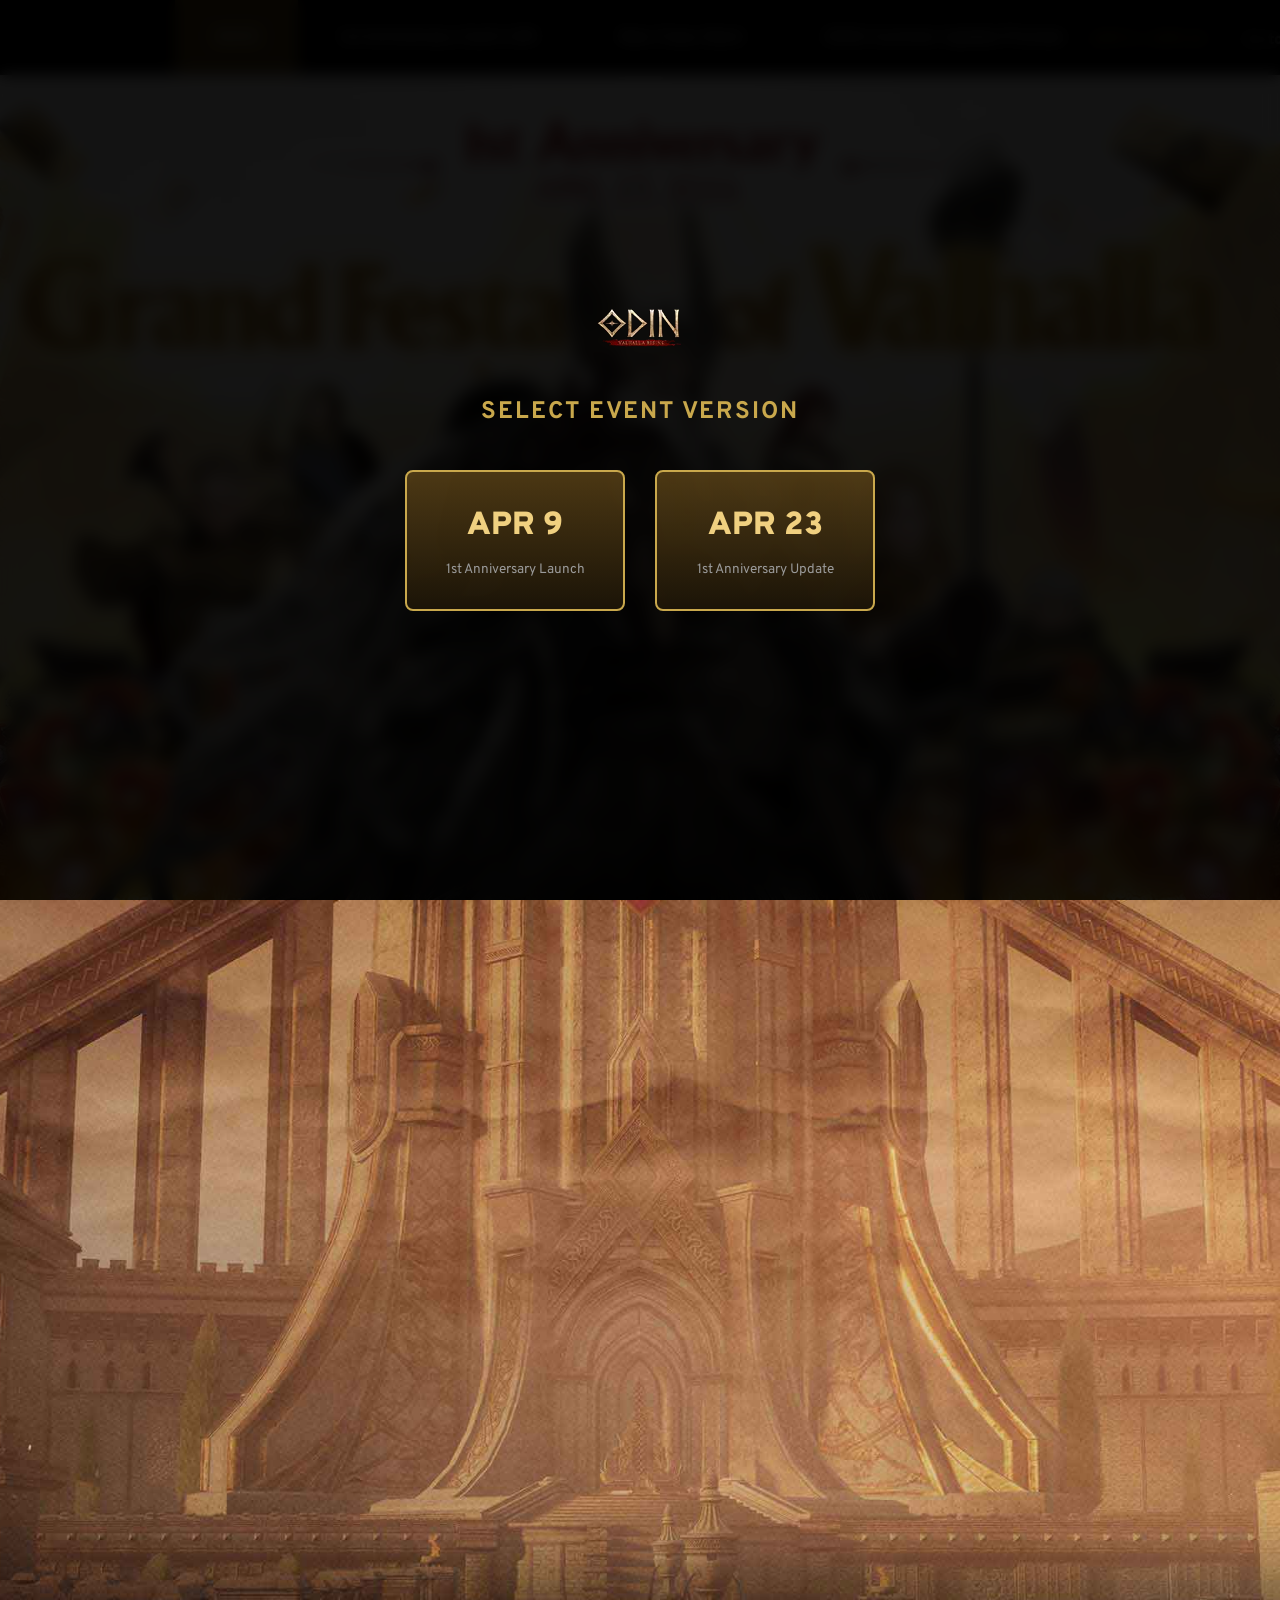
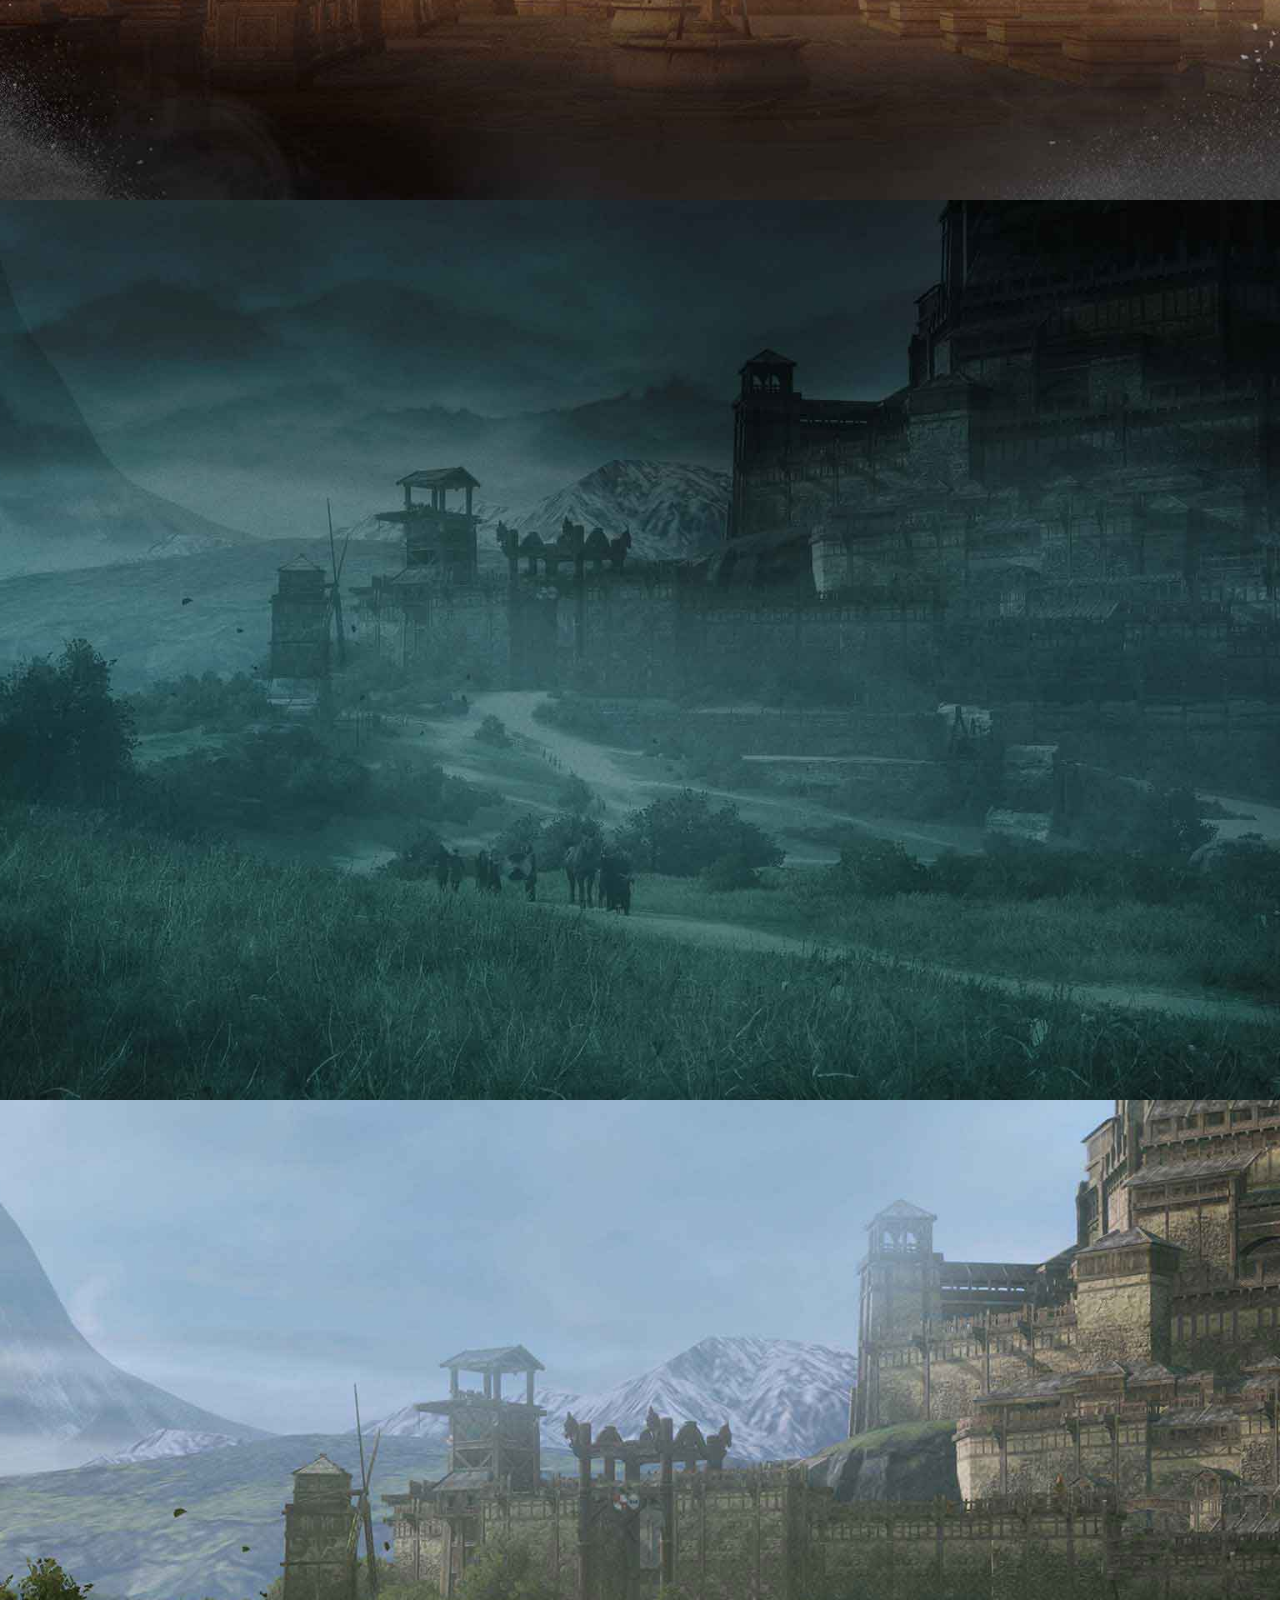
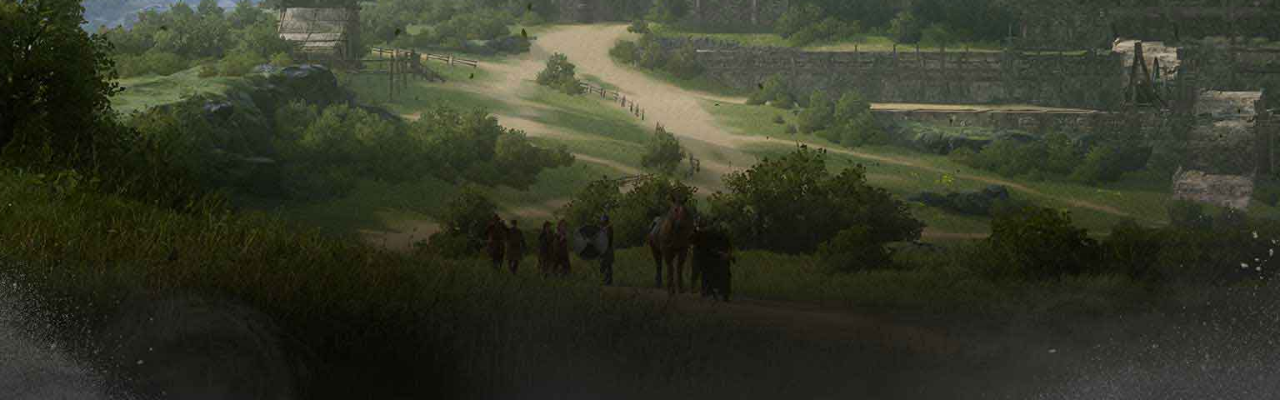
<file: index.html>
<!DOCTYPE html>
<html lang="en">

<head>
    <meta charset="UTF-8">
    <meta name="description" content="감히 신의 영역을 넘보다">
    <meta http-equiv="X-UA-Compatible" content="IE=edge">
    <meta name="viewport"
        content="width=device-width,initial-scale=1.0,minimum-scale=1.0,maximum-scale=1.0,user-scalable=no">
    <meta name="robots" content="index,follow">
    <meta name="author" content="Kakao Games Corp">
    <!-- openGraph -->
    <meta property="og:type" content="website">
    <meta property="og:title" content="오딘: 발할라 라이징 | Daum게임">
    <meta property="og:description" content="감히 신의 영역을 넘보다">
    <meta property="og:image" content="https://t1.kakaocdn.net/gamepub/ui-contents/service/odin/home/sns-share.jpg">
    <meta property="og:url" content="https://odin.game.daum.net">
    <!-- twitter -->
    <meta name="twitter:card" content="summary">
    <meta name="twitter:title" content="오딘: 발할라 라이징 | Daum게임">
    <meta name="twitter:description" content="감히 신의 영역을 넘보다">
    <meta name="twitter:image" content="https://t1.kakaocdn.net/gamepub/ui-contents/service/odin/home/sns-share.jpg">
    <meta name="twitter:domain" content="https://odin.game.daum.net">
    <title>Odin</title>
    <link href="odin-favicon.png" rel="shortcut icon" type="image/x-icon"> <!-- pc -->
    <link rel="apple-touch-icon" sizes="180x180" href="apple-touch-icon.png"> <!-- ios -->
    <link rel="icon" type="image/png" sizes="192x192" href="icon-192.png"> <!-- android -->

    <link rel="preconnect" href="https://fonts.googleapis.com">
    <link rel="preconnect" href="https://fonts.gstatic.com" crossorigin>
    <link href="https://fonts.googleapis.com/css2?family=Noto+Sans:ital,wght@0,100..900;1,100..900&family=Overpass:ital,wght@0,100..900;1,100..900&display=swap" rel="stylesheet">
    <link href="css/odin-global-1staniv.css" rel="stylesheet">
    <script type="text/javascript" src="js/odin-global-1staniv.js"></script>

</head>

<!-- body class="snap-mode" -->

<body class="snap-mode">
    <div class="wrap">
        <div class="skip-nav">
            <a href="#main-nav">Skip to navigation</a>
            <a href="#section1">Skip to main content</a>
        </div>

        <header id="header">

            <button class="nav-toggle" aria-expanded="false"><span class="visually-hidden">Navigation</span></button>

            <h1><a href="#section1" data-target="0"><span class="visually-hidden">ODIN - VALHALLA RISING</span></a></h1>

            <nav class="nav" id="main-nav">
                <a href="#section1" data-target="0">MAIN</a>
                <a href="#section2" data-target="1">1st Anniversary God's Gift</a>
                <a href="#section3" data-target="2">New Class: Bard</a>
                <a href="#section4" data-target="3">2026 Summer Update Preview</a>
            </nav>

            <div class="odin-social">

                <div class="odin-item odin_youtube" data-id="youtube">
                    <a href="https://www.youtube.com/@ODINVALHALLARISING" target="_blank"
                        aria-label="Open official YouTube in a new tab">
                        <span class="visually-hidden">Official YouTube</span>
                    </a>
                    <button type="button" class="close-btn" aria-label="Close YouTube banner">
                        <span class="visually-hidden">Close</span>
                    </button>
                </div>

                <div class="odin-item odin_discord" data-id="discord">
                    <a href="https://discord.gg/fpXYKUJKpW" target="_blank"
                        aria-label="Open official Discord in a new tab">
                        <span class="visually-hidden">Official Discord</span>
                    </a>
                    <button type="button" class="close-btn" aria-label="Close Discord banner">
                        <span class="visually-hidden">Close</span>
                    </button>
                </div>

            </div>

            <div class="etc-nav">
                <button type="button" id="version-switch-btn" class="version-switch">APR 9 / APR 23</button>
                <a href="https://odinvalhallarising.kakaogames.com">Go to Homepage</a>
                <label>Don't show again<input type="checkbox" id="dontShow"><span></span></label>
            </div>
        </header>


        <!-- section01 start -->
        <section id="section1" class="section" tabindex="-1">

            <div class="resize_box">

                <p class="event_date"><span class="visually-hidden">1st anniversary</span></p>
                <h2><span class="visually-hidden">Grand Fest of Valhalla</span></h2>

                <!-- main_vod_0409 -->
                <div class="vod_btn" data-version="0409">
                    <a href="https://www.youtube.com/watch?v=NLPM77eSou8" class="yt-popup"><span class="visually-hidden">1st Anniversary User Tribute</span></a>
                </div>
                <!-- //main_vod_0409 -->
                <!-- main_vod_0423 -->
                <div class="vod_btn_0423" data-version="0423">
                    <a href="https://www.youtube.com/watch?v=NLPM77eSou8" class="yt-popup"><span class="visually-hidden">1st Anniversary Cinematic</span></a>
                    <a href="https://www.youtube.com/watch?v=NLPM77eSou8" class="yt-popup"><span class="visually-hidden">1st Anniversary User Tribute</span></a>
                </div>
                <!-- //main_vod_0423 -->

                <span class="h2"></span>
                <span class="main_character"></span>
                <span class="main_coupon"></span>
                <span class="main_odin"></span>
                <span class="main_item"></span>
                <span class="main_item_m"></span>
            </div>
        </section>
        <!-- //section01 end -->

        <section id="section2" class="section">
            <div class="section_title_box">
                <h2><span class="visually-hidden">Exclusively for Valhalla Warriors<em>1st Anniversary God's Gift</em></span></h2>
            </div>

            <div class="gift_list">
                <h3><span class="visually-hidden">APRIL 23: CLAIM YOUR REWARDS</span></h3>
                <ul>
                    <li>
                        <span>
                            Special 1st Anniversary Event!<br>Get a Class Change Ticket and Class Change Tokens!
                        </span>
                    </li>
                    <!-- 0409 -->
                    <li data-version="0409">
                        <span>
                            Odin’s Coupons, 234 Divine Summoning Tickets,<br>4 Plomki’s Summoning Tickets,<br class="pc_br">+6 Epic Weapon/Armor, and more!
                        </span>
                    </li>
                    <!-- //0409 -->
                    <!-- 0423 -->
                    <li class="after_0423" data-version="0423">
                        <span>
                            5 Odin’s Coupons, 3 Odin’s Boonstones,<br class="pc_br">
                            234 Divine Summoning Tickets,<br class="mo_br"> Plomki’s<br class="pc_br">
                            Summoning Tickets, +6 Epic Weapon/Armor, and more!<br class="pc_br">
                        </span>
                    </li>
                    <!-- //0423 -->
                    <li>
                        <span>
                            Special gifts including 44 Illuminant Summoning Tickets <br>and 1 Plomki’s Avatar/Mount/Weapon Skin<br class="pc_br"> Summoning Selection Ticket!
                        </span>
                    </li>
                </ul>
                <p class="gift_info">
                    <span class="visually-hidden">Check out the special benefits for Odin's 1st Anniversary!</span>
                    ※ For more details, please check the event notice on the <br class="mo_br">website, which will be released on April 23, 2026.
                </p>
            </div>
        </section>

        <section id="section3" class="section">
            <div class="section_title_box">
                <h2><span class="visually-hidden"><em>The Melody of the Gods That Commands the Battlefield</em>New Class: Bard</span></h2>
                <p><span class="visually-hidden">The Bard is an advanced class derived from the Priest.</span></p>
            </div>

            <div class="bard_vod">
                <h3><span class="visually-hidden">BARD</span></h3>
                <a href="https://www.youtube.com/watch?v=NLPM77eSou8" class="yt-popup"><span class="visually-hidden">Details</span></a>
            </div>
        </section>

        <section id="section4" class="section">
            <div class="section_title_box">
                <h2><span class="visually-hidden"></span></h2>
                <p><span class="visually-hidden"><em>2026 Summer Update Preview</em>See What’s Coming This Summer</span></p>
            </div>

            <ul class="summer_list">
                <li>
                    <h3><span class="visually-hidden">GUILD</span></h3>
                    <span>Domain Defense, Guild Clash,<br>and other Guild content updates</span>
                </li>
                <li>
                    <h3><span class="visually-hidden">CHAPTER 6</span></h3>
                    <span>The Land of the Gods, Overrun by Madness<br>Chapter 6 'Asgard' Update</span>
                </li>
                <li>
                    <h3><span class="visually-hidden">SIEGE WAR</span></h3>
                    <span>The Great War to Claim the Throne of Myth<br>Siege War Update</span>
                </li>
            </ul>
        </section>

    </div>

    <!-- version selector -->
    <div id="version-selector" class="version-overlay">
        <div class="version-overlay-bg"></div>
        <div class="version-content">
            <div class="version-logo"></div>
            <h2 class="version-title">Select Event Version</h2>
            <div class="version-buttons">
                <button class="version-btn" data-select-version="0409">
                    <span class="version-btn-label">APR 9</span>
                    <span class="version-btn-sub">1st Anniversary Launch</span>
                </button>
                <button class="version-btn" data-select-version="0423">
                    <span class="version-btn-label">APR 23</span>
                    <span class="version-btn-sub">1st Anniversary Update</span>
                </button>
            </div>
        </div>
    </div>

    <!-- youtube pop -->
    <div id="yt-modal" aria-hidden="true">
        <div class="yt-dim"></div>
        <div class="yt-content">
            <button class="yt-close" aria-label="Close video"><span class="visually-hidden">close</span></button>
            <div class="yt-frame"></div>
        </div>
    </div>
</body>

</html>
</file>
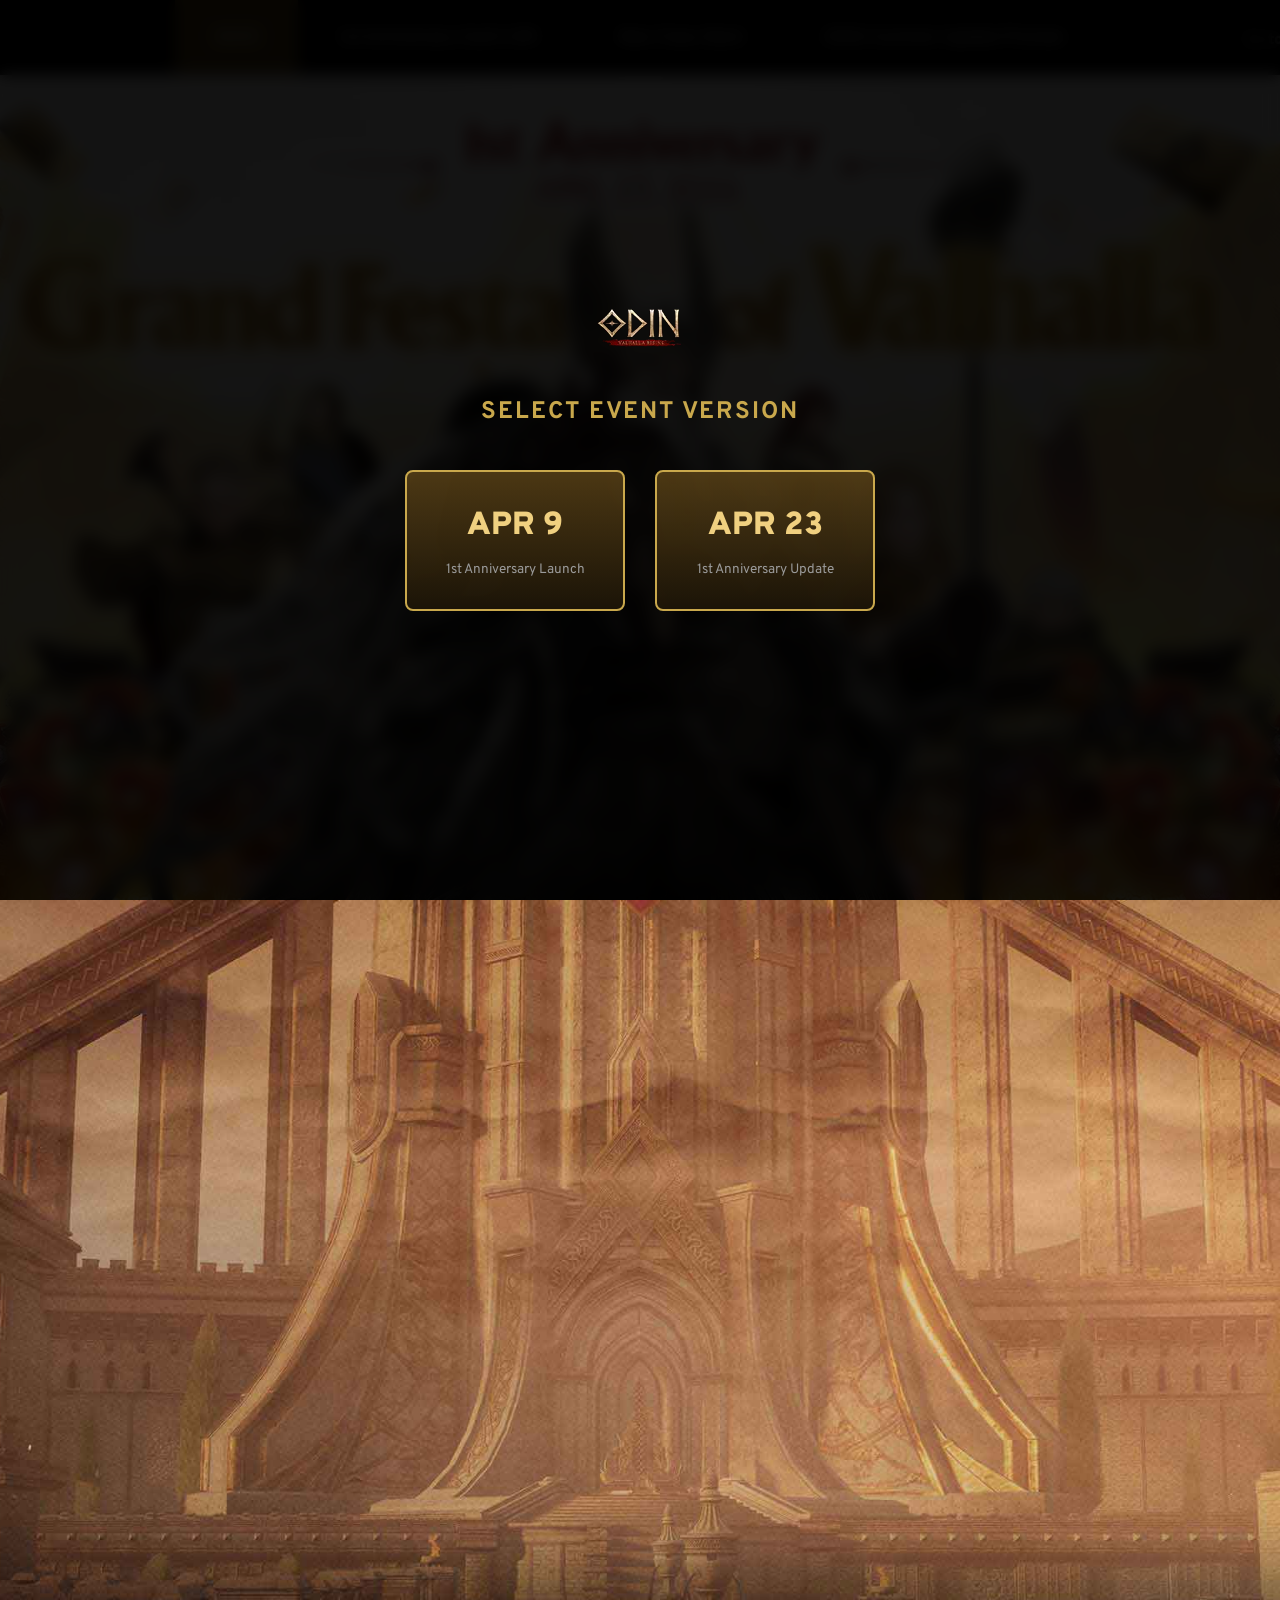
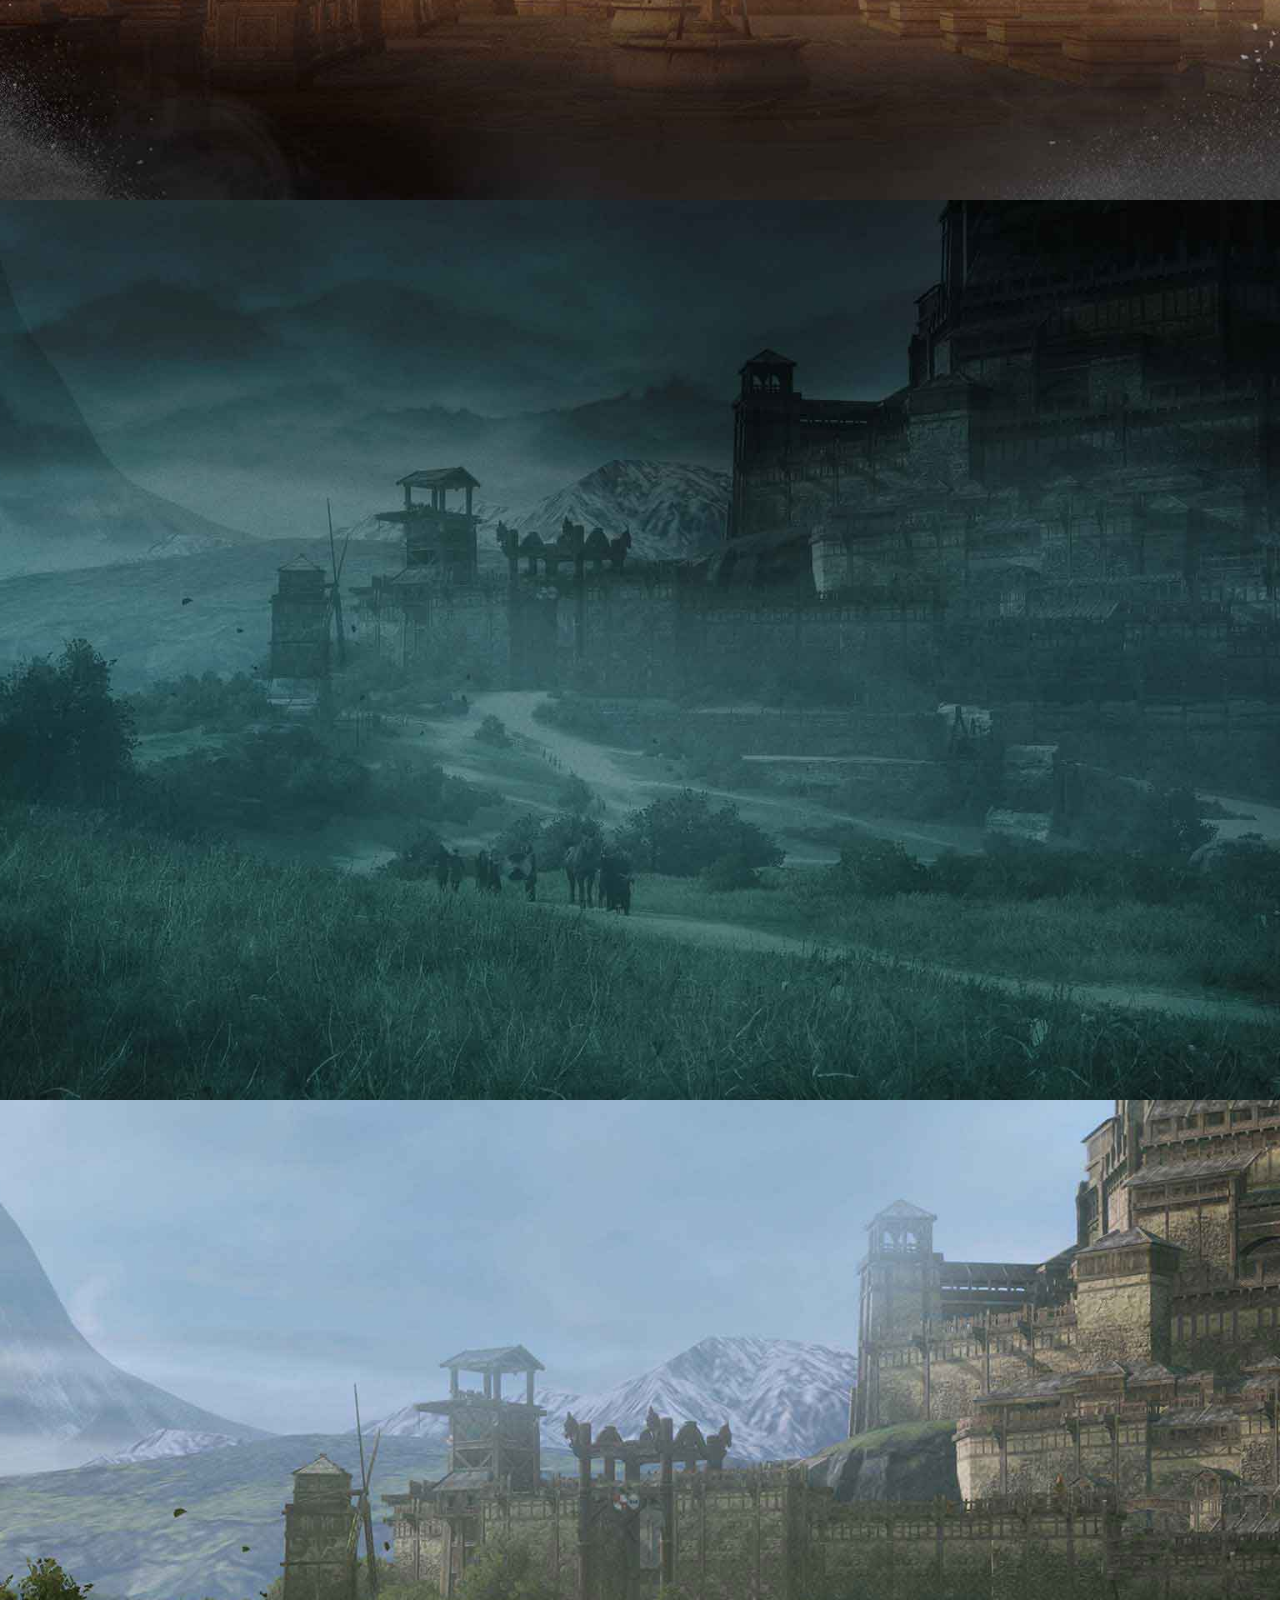
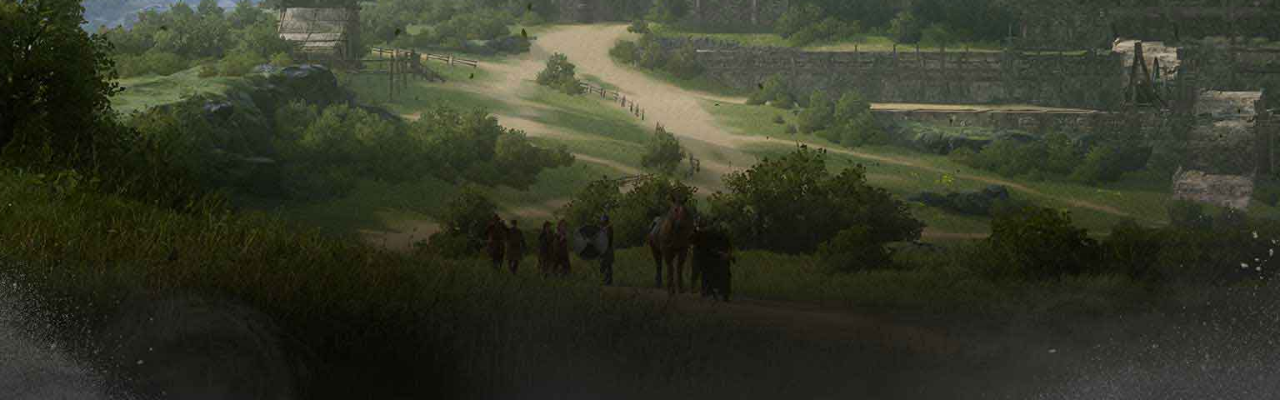
<file: html/index.html>
<!DOCTYPE html>
<html lang="en">

<head>
    <meta charset="UTF-8">
    <meta name="description" content="감히 신의 영역을 넘보다">
    <meta http-equiv="X-UA-Compatible" content="IE=edge">
    <meta name="viewport"
        content="width=device-width,initial-scale=1.0,minimum-scale=1.0,maximum-scale=1.0,user-scalable=no">
    <meta name="robots" content="index,follow">
    <meta name="author" content="Kakao Games Corp">
    <!-- openGraph -->
    <meta property="og:type" content="website">
    <meta property="og:title" content="오딘: 발할라 라이징 | Daum게임">
    <meta property="og:description" content="감히 신의 영역을 넘보다">
    <meta property="og:image" content="https://t1.kakaocdn.net/gamepub/ui-contents/service/odin/home/sns-share.jpg">
    <meta property="og:url" content="https://odin.game.daum.net">
    <!-- twitter -->
    <meta name="twitter:card" content="summary">
    <meta name="twitter:title" content="오딘: 발할라 라이징 | Daum게임">
    <meta name="twitter:description" content="감히 신의 영역을 넘보다">
    <meta name="twitter:image" content="https://t1.kakaocdn.net/gamepub/ui-contents/service/odin/home/sns-share.jpg">
    <meta name="twitter:domain" content="https://odin.game.daum.net">
    <title>Odin</title>
    <link href="odin-favicon.png" rel="shortcut icon" type="image/x-icon"> <!-- pc -->
    <link rel="apple-touch-icon" sizes="180x180" href="apple-touch-icon.png"> <!-- ios -->
    <link rel="icon" type="image/png" sizes="192x192" href="icon-192.png"> <!-- android -->

    <link rel="preconnect" href="https://fonts.googleapis.com">
    <link rel="preconnect" href="https://fonts.gstatic.com" crossorigin>
    <link href="https://fonts.googleapis.com/css2?family=Noto+Sans:ital,wght@0,100..900;1,100..900&family=Overpass:ital,wght@0,100..900;1,100..900&display=swap" rel="stylesheet">
    <link href="css/odin-global-1staniv.css" rel="stylesheet">
    <script type="text/javascript" src="js/odin-global-1staniv.js"></script>

</head>

<!-- body class="snap-mode" -->

<body class="snap-mode">
    <div class="wrap">
        <div class="skip-nav">
            <a href="#main-nav">Skip to navigation</a>
            <a href="#section1">Skip to main content</a>
        </div>

        <header id="header">

            <button class="nav-toggle" aria-expanded="false"><span class="visually-hidden">Navigation</span></button>

            <h1><a href="#section1" data-target="0"><span class="visually-hidden">ODIN - VALHALLA RISING</span></a></h1>

            <nav class="nav" id="main-nav">
                <a href="#section1" data-target="0">MAIN</a>
                <a href="#section2" data-target="1">1st Anniversary God's Gift</a>
                <a href="#section3" data-target="2">New Class: Bard</a>
                <a href="#section4" data-target="3">2026 Summer Update Preview</a>
            </nav>

            <div class="odin-social">

                <div class="odin-item odin_youtube" data-id="youtube">
                    <a href="https://www.youtube.com/@ODINVALHALLARISING" target="_blank"
                        aria-label="Open official YouTube in a new tab">
                        <span class="visually-hidden">Official YouTube</span>
                    </a>
                    <button type="button" class="close-btn" aria-label="Close YouTube banner">
                        <span class="visually-hidden">Close</span>
                    </button>
                </div>

                <div class="odin-item odin_discord" data-id="discord">
                    <a href="https://discord.gg/fpXYKUJKpW" target="_blank"
                        aria-label="Open official Discord in a new tab">
                        <span class="visually-hidden">Official Discord</span>
                    </a>
                    <button type="button" class="close-btn" aria-label="Close Discord banner">
                        <span class="visually-hidden">Close</span>
                    </button>
                </div>

            </div>

            <div class="etc-nav">
                <a href="https://odinvalhallarising.kakaogames.com">Go to Homepage</a>
                <label>Don't show again<input type="checkbox" id="dontShow"><span></span></label>
            </div>
        </header>


        <!-- section01 start -->
        <section id="section1" class="section" tabindex="-1">

            <div class="resize_box">

                <p class="event_date"><span class="visually-hidden">1st anniversary</span></p>
                <h2><span class="visually-hidden">Grand Fest of Valhalla</span></h2>

                <!-- main_vod_0409 -->
                <div class="vod_btn" data-version="0409">
                    <a href="https://www.youtube.com/watch?v=NLPM77eSou8" class="yt-popup"><span class="visually-hidden">1st Anniversary User Tribute</span></a>
                </div>
                <!-- //main_vod_0409 -->
                <!-- main_vod_0423 -->
                <div class="vod_btn_0423" data-version="0423">
                    <a href="https://www.youtube.com/watch?v=NLPM77eSou8" class="yt-popup"><span class="visually-hidden">1st Anniversary Cinematic</span></a>
                    <a href="https://www.youtube.com/watch?v=NLPM77eSou8" class="yt-popup"><span class="visually-hidden">1st Anniversary User Tribute</span></a>
                </div>
                <!-- //main_vod_0423 -->

                <span class="h2"></span>
                <span class="main_character"></span>
                <span class="main_coupon"></span>
                <span class="main_odin"></span>
                <span class="main_item"></span>
                <span class="main_item_m"></span>
            </div>
        </section>
        <!-- //section01 end -->

        <section id="section2" class="section">
            <div class="section_title_box">
                <h2><span class="visually-hidden">Exclusively for Valhalla Warriors<em>1st Anniversary God's Gift</em></span></h2>
            </div>

            <div class="gift_list">
                <h3><span class="visually-hidden">APRIL 23: CLAIM YOUR REWARDS</span></h3>
                <ul>
                    <li>
                        <span>
                            Special 1st Anniversary Event!<br>Get a Class Change Ticket and Class Change Tokens!
                        </span>
                    </li>
                    <!-- 0409 -->
                    <li data-version="0409">
                        <span>
                            Odin’s Coupons, 234 Divine Summoning Tickets,<br>4 Plomki’s Summoning Tickets,<br class="pc_br">+6 Epic Weapon/Armor, and more!
                        </span>
                    </li>
                    <!-- //0409 -->
                    <!-- 0423 -->
                    <li class="after_0423" data-version="0423">
                        <span>
                            5 Odin’s Coupons, 3 Odin’s Boonstones,<br class="pc_br">
                            234 Divine Summoning Tickets,<br class="mo_br"> Plomki’s<br class="pc_br">
                            Summoning Tickets, +6 Epic Weapon/Armor, and more!<br class="pc_br">
                        </span>
                    </li>
                    <!-- //0423 -->
                    <li>
                        <span>
                            Special gifts including 44 Illuminant Summoning Tickets <br>and 1 Plomki’s Avatar/Mount/Weapon Skin<br class="pc_br"> Summoning Selection Ticket!
                        </span>
                    </li>
                </ul>
                <p class="gift_info">
                    <span class="visually-hidden">Check out the special benefits for Odin's 1st Anniversary!</span>
                    ※ For more details, please check the event notice on the <br class="mo_br">website, which will be released on April 23, 2026.
                </p>
            </div>
        </section>

        <section id="section3" class="section">
            <div class="section_title_box">
                <h2><span class="visually-hidden"><em>The Melody of the Gods That Commands the Battlefield</em>New Class: Bard</span></h2>
                <p><span class="visually-hidden">The Bard is an advanced class derived from the Priest.</span></p>
            </div>

            <div class="bard_vod">
                <h3><span class="visually-hidden">BARD</span></h3>
                <a href="https://www.youtube.com/watch?v=NLPM77eSou8" class="yt-popup"><span class="visually-hidden">Details</span></a>
            </div>
        </section>

        <section id="section4" class="section">
            <div class="section_title_box">
                <h2><span class="visually-hidden"></span></h2>
                <p><span class="visually-hidden"><em>2026 Summer Update Preview</em>See What’s Coming This Summer</span></p>
            </div>

            <ul class="summer_list">
                <li>
                    <h3><span class="visually-hidden">GUILD</span></h3>
                    <span>Domain Defense, Guild Clash,<br>and other Guild content updates</span>
                </li>
                <li>
                    <h3><span class="visually-hidden">CHAPTER 6</span></h3>
                    <span>The Land of the Gods, Overrun by Madness<br>Chapter 6 'Asgard' Update</span>
                </li>
                <li>
                    <h3><span class="visually-hidden">SIEGE WAR</span></h3>
                    <span>The Great War to Claim the Throne of Myth<br>Siege War Update</span>
                </li>
            </ul>
        </section>

    </div>

    <!-- version selector -->
    <div id="version-selector" class="version-overlay">
        <div class="version-overlay-bg"></div>
        <div class="version-content">
            <div class="version-logo"></div>
            <h2 class="version-title">Select Event Version</h2>
            <div class="version-buttons">
                <button class="version-btn" data-select-version="0409">
                    <span class="version-btn-label">APR 9</span>
                    <span class="version-btn-sub">1st Anniversary Launch</span>
                </button>
                <button class="version-btn" data-select-version="0423">
                    <span class="version-btn-label">APR 23</span>
                    <span class="version-btn-sub">1st Anniversary Update</span>
                </button>
            </div>
        </div>
    </div>

    <!-- youtube pop -->
    <div id="yt-modal" aria-hidden="true">
        <div class="yt-dim"></div>
        <div class="yt-content">
            <button class="yt-close" aria-label="Close video"><span class="visually-hidden">close</span></button>
            <div class="yt-frame"></div>
        </div>
    </div>
</body>

</html>
</file>
<file: css/odin-global-1staniv.css>
*,*::before,*::after { box-sizing: border-box; margin: 0; padding: 0; } 

html { font-size: 16px; scroll-behavior: smooth; -webkit-text-size-adjust: 100% } 
body { min-height: 100%; line-height: 1.5; -webkit-font-smoothing: antialiased; text-rendering: optimizeLegibility; font-family: -apple-system, BlinkMacSystemFont, "Segoe UI", Roboto, "Noto Sans KR", system-ui, sans-serif } 

img,picture,video,canvas,svg { display: block; max-width: 100%; height: auto } 
input,button,textarea,select { font: inherit } 
button { background: none; border: 0; cursor: pointer } 
a { text-decoration: none; color: inherit } 
ul,ol { list-style: none } 
table { border-collapse: collapse; border-spacing: 0 } 
textarea { resize: vertical } 
input,textarea { font-size: 16px } 
p,h1,h2,h3,h4,h5,h6 { overflow-wrap: break-word; font-weight: inherit }
* { min-width: 0 } 
:focus-visible { outline: 2px solid currentColor; outline-offset: 2px } 
::selection { background: #000; color: #fff } 

/*base*/
html,
body { margin: 0; padding: 0; scroll-behavior: smooth; background-color: #000; } 
body { font-family: "Overpass", "Noto Sans", sans-serif; font-optical-sizing: auto; font-style: normal; font-variation-settings: "wdth" 100; } 
.visually-hidden { position: absolute; width: 1px; height: 1px; padding: 0; margin: -1px; overflow: hidden; clip: rect(0, 0, 0, 0); white-space: nowrap; border: 0; } 

/* snap mode */
body.snap-mode { scroll-snap-type: y mandatory; } 
body.snap-mode .section { scroll-snap-align: start; } 
.section { position: relative; min-height: 100vh; min-height: 100dvh; display: flex; align-items: center; justify-content: center; overflow: hidden; } 
.skip-nav { position: fixed; top: 0; left: 0; z-index: 9999; } 

/* 기본: 화면 밖으로 숨김 */
.skip-nav a { position: absolute; top: -9999px; left: 0; background: #000; color: #fff; padding: 12px 20px; text-decoration: none; font-size: 14px; white-space: nowrap; } 

/* TAB 포커스 시에만 보이기 */
.skip-nav a:focus,
.skip-nav a:active { top: 10px; left: 10px; } 

/* 👇 TAB으로 포커스될 때만 보이게 */
.skip-nav a:focus { top: 0; } 

/*youtube pop*/
#yt-modal { position: fixed; inset: 0; display: none; z-index: 9999; } 
#yt-modal.active { display: block; } 
.yt-dim { position: absolute; inset: 0; background: rgba(0, 0, 0, 0.8); backdrop-filter: blur(5px); } 
.yt-content { position: absolute; top: 50%; left: 50%; width: 90%; max-width: 1000px; aspect-ratio: 16/9; transform: translate(-50%, -50%); background: url(../img/vod_bg.webp); background-size: 100% 100%; padding: 5px; } 
.yt-frame { width: 100%; height: 100%; } 
.yt-frame iframe { width: 100%; height: 100%; border: none; } 
.yt-close { position: absolute; top: -80px; right: -5px; background: #fff; border: none; cursor: pointer; width: 75px; height: 75px; background: url(../img/sprite01.webp) no-repeat -110px 0; } 

/*header*/
header { position: fixed; left: 0; top: 0; z-index: 100; width: 100%; height: 75px; background: rgba(0, 0, 0, 1); text-align: center; } 
header h1 { position: absolute; top: 0; left: calc(50% - 930px); display: block; width: 110px; height: 75px; background: url(../img/sprite01.webp) no-repeat; } 
header h1 a { display: inline-block; width: 100%; height: 100%; } 
header .odin-social { position: absolute; top: 100px; left: calc(50% + 700px); width: 250px; } 
header .odin-social>div { display: inline-block; width: 250px; height: 190px; background: url(../img/sprite01.webp); opacity: 1; transition: opacity 0.3s ease; } 
header .odin-social a { width: 155px; height: 155px; transform: rotate(45deg) translate(25px, 25px); display: inline-block; } 
header .odin-social .odin_youtube { background-position: 0 -75px; } 
header .odin-social .odin_discord { background-position: -250px -75px; } 
header .odin-social .odin_youtube.hide { opacity: 0; pointer-events: none; } 
header .odin-social .odin_discord.hide { opacity: 0; pointer-events: none; } 
header .odin-social>div button.close-btn { position: absolute; width: 40px; height: 40px; transform: translateX(-50px); } 
.nav { line-height: 75px; } 
.nav a { position: relative; display: inline-block; margin: 0 -2px; padding: 0 40px 0; height: 100%; cursor: pointer; color: #fff; font-size: 1.1rem; text-align: center; } 
.nav a::before { position: absolute; z-index: -1; content: ""; display: inline-block; width: 100%; height: 0; bottom: 0; left: 0; background: rgba(94, 69, 24, 0); z-index: -1; transition: .5s; } 
.nav a.active::before { height: 100%; background: rgba(94, 69, 24, 1); } 
button.nav-toggle { display: none; } 

.etc-nav { position: absolute; right: calc(50% - 930px); top: 28px } 
.etc-nav a,
.etc-nav label { color: #7e7e7e; font-weight: 900; cursor: pointer; padding: 0 18px 0 13px; display: inline-block; height: 12px; line-height: 12px; } 
.etc-nav a:hover,
.etc-nav label:hover { color: #fff; } 
.etc-nav label input { opacity: 0; position: absolute; } 
.etc-nav label span { display: inline-block; margin-left: 4px; width: 14px; height: 14px; border: 1px solid #7e7e7e; background: #000; /* 기본 검정 배경 */
 position: relative; cursor: pointer; } 
/* 체크 표시 */
.etc-nav label input:checked+span::after { content: ""; position: absolute; left: 4px; top: 0px; width: 6px; height: 10px; border: solid #fff; border-width: 0 2px 2px 0; transform: rotate(45deg); } 
.etc-nav a { border-right: #7e7e7e 2px solid; } 

.section.active { position: relative; } 
.section_title_box { position: absolute; z-index: 11; top: 120px; left: calc(50% - 540px); width: 1080px; height: 200px; background: url(../img/sprite02.webp); /*isolation: isolate; */
 opacity: 0; transform: translateY(50px); transition: .5s ease-out; transition-delay: .5s; } 
.section_title_box::before { position: absolute; content: ""; top: 0; left: 0; display: inline-block; width: 100%; height: 100px; background: url(../img/sprite02.webp); mix-blend-mode: plus-lighter; opacity: 0; transform: translateX(-100px) scale(1.5, 1); transition: transform 1s cubic-bezier(0.2, 0.8, 0.2, 1),
 opacity 0.6s ease-out;; transition-delay: 1s; } 
.section_title_box::after { position: absolute; content: ""; bottom: 0; left: 0; display: inline-block; width: 100%; height: 100px; background: url(../img/sprite02.webp); mix-blend-mode: plus-lighter; opacity: 0; transform: translateX(100px) scale(1.5, 1); transition: transform 1s cubic-bezier(0.2, 0.8, 0.2, 1), opacity 0.6s ease-out;; transition-delay: 1s; } 
.active .section_title_box { opacity: 1; transform: translateY(0) scale(1); } 
.active .section_title_box::before,
.active .section_title_box::after { opacity: 1; transform: translateX(0) scale(1); } 

/*section01*/
.resize_box { width: 1880px; height: 1080px; transform-origin: center; position: absolute; left: 50%; } 
#section1 { position: relative; /*height: 1080px; */ } 
#section1::before { content: ""; position: absolute; display: block; width: 100%; height: 100%; top: 0; left: 0; background: #f4f4f4 url(../img/bg_01.jpg) no-repeat center bottom; background-size: auto 100%; opacity: 0; transform: scale(1.3); transition: .5s; } 
#section1 h2 { position: absolute; width: 970px; height: 200px; background: url(../img/main_title.webp); position: absolute; top: 250px; left: calc(50% - 775px); opacity: 0; transform: translateY(50px); transition: .7s; transition-delay: 1.2s; } 
#section1 span.h2 { position: absolute; width: 530px; height: 200px; background: url(../img/main_title.webp); background-position: right top; position: absolute; top: 250px; left: calc(50% + 195px); z-index: 11; opacity: 0; transform: translateY(50px); transition: .7s; transition-delay: 1.2s; } 

.event_date { display: block; width: 900px; height: 160px; position: absolute; top: 120px; left: calc(50% - 450px); background: url(../img/1st_aniv_0423.webp) no-repeat; z-index: 11; opacity: 0; transform: translateY(50px); transition: .7s; transition-delay: .9s; } 
.main_odin { display: block; width: 1124px; height: 1050px; background: url(../img/odin_main.webp); position: absolute; left: calc(50% - 660px); bottom: 0; z-index: 10; opacity: 0; filter: brightness(0) invert(1); transition: .7s; } 
.main_character { display: block; width: 1320px; height: 800px; background: url(../img/main_char.webp); position: absolute; left: calc(50% - 680px); bottom: -70px; z-index: 7; opacity: 0; transform: translateY(50px); transition: .7s; } 
.main_coupon { display: block; width: 2400px; height: 1000px; background: url(../img/main_coupon.webp); position: absolute; left: calc(50% - 1260px); bottom: 70px; z-index: 9; opacity: 0; transform: translateY(-50px); transition: .7s; } 
.main_item { display: block; width: 2000px; height: 350px; background: url(../img/items.webp); opacity: 0; transform: translateY(50px); transition: .7s; filter: brightness(0) invert(1); transition-delay: .4s; position: absolute; left: calc(50% - 1000px); bottom: 0; z-index: 8; } 
.vod_btn { position: absolute; bottom: 130px; left: calc(50% - 256px); width: 512px; height: 285px; opacity: 0; transform: translateY(50px); transition: .7s; transition-delay: 1.4s; background: url(../img/sprite01.webp) no-repeat center -265px; z-index: 12; } 
.vod_btn a { position: absolute; top: 5px; left: calc(50% - 90px); display: block; width: 180px; height: 180px; } 
.vod_btn_0423 { position: absolute; bottom: 130px; width: 1000px; left: calc(50% - 500px); text-align: center; z-index: 12; opacity: 0; transform: translateY(50px); transition: .7s; transition-delay: 1.4s; } 
.vod_btn_0423 a { display: inline-block; width: 460px; height: 100px; background: url(../img/sprite01.webp); margin: 0 -60px 0 15px; } 
.vod_btn_0423 a:nth-child(1) { background-position: 0 -550px; } 
.vod_btn_0423 a:nth-child(2) { background-position: 0 -650px; } 
.main_active#section1::before { opacity: 1; transform: none; } 
.main_active .main_odin { transition-delay: 0; opacity: 1; filter: none } 
.main_active .main_character { transition-delay: 0.4s; transform: translateY(0); opacity: 1; } 
.main_active .main_coupon { transition-delay: 0.2s; transform: translateY(0); opacity: 1; } 
.main_active .main_item { transition-delay: 0.2s; transform: translateY(0); opacity: 1; filter: none; } 
.main_active#section1 h2,
.main_active#section1 span.h2,
.main_active#section1 .event_date,
.main_active .vod_btn,
.main_active .vod_btn_0423 { opacity: 1; transform: translateY(0); } 

/*section02*/
#section2 { background: url(../img/bg_02.jpg) no-repeat center bottom; background-size: cover; } 
#section2 .section_title_box { background-position: 0 0; } 
#section2 .section_title_box::before { background-position: 0 -600px; } 
#section2 .section_title_box::after { background-position: 0 -700px; } 
.gift_list { position: absolute; top: 260px; left: calc(50% - 687px); width: 1380px; height: 650px; } 
.gift_list h3 { display: block; width: 100%; height: 75px; background: url(../img/sprite03.webp) no-repeat center top; } 
.gift_list ul { display: block; width: 100%; } 
.gift_list ul li { position: relative; display: inline-block; width: 458px; height: 390px; background: url(../img/sprite03.webp); margin: 0 -3px;; } 
.gift_list ul li:nth-child(1) { background-position: 0 -75px; } 
.gift_list ul li:nth-child(2) { background-position: -457px -75px; } 
.gift_list ul li.after_0423 { background-position: 12px 0 !important; background: url(../img/sprite03_0423.webp) no-repeat; } 
.gift_list ul li:nth-child(3) { background-position: -914px -75px; } 
.gift_list ul li span { position: absolute; left: 0; bottom: 19px; display: flex; align-items: center; text-align: center; width: 100%; height: 60px; color: #fff; font-size: 1rem; line-height: 16px; justify-content: center; } 
.gift_list .gift_info { color: #9a9a9a; display: inline-block; width: 100%; height: 180px; background: url(../img/sprite03.webp) no-repeat center -470px; text-align: center; padding-top: 155px; } 
.gift_list h3,
.gift_list ul li,
.gift_list .gift_info { opacity: 0; transform: translateY(50px); transition: .7s; } 

.active .gift_list h3 { transition-delay: 1s; opacity: 1; transform: translateY(0); } 
.active .gift_list ul li:nth-child(1) { transition-delay: 1.4s; opacity: 1; transform: translateY(0); } 
.active .gift_list ul li:nth-child(2) { transition-delay: 1.6s; opacity: 1; transform: translateY(0); } 
.active .gift_list ul li:nth-child(3) { transition-delay: 1.8s; opacity: 1; transform: translateY(0); } 
.active .gift_list .gift_info { transition-delay: 2s; opacity: 1; transform: translateY(0); } 

/*section03*/
#section3 { background: url(../img/bg_03.jpg) no-repeat center bottom; background-size: cover; } 
#section3 .section_title_box { background-position: 0 -200px; } 
#section3 .section_title_box::before { background-position: 0 -800px; } 
#section3 .section_title_box::after { background-position: 0 -900px; } 

.bard_vod { position: absolute; top: 350px; left: calc(50% - 595px); display: block; width: 644px; height: 540px; background: url(../img/bard_btn.webp) no-repeat; text-align: center; z-index: 2; } 
.bard_vod a { position: relative; display: inline-block; width: 310px; height: 60px; margin-top: 410px; z-index: 4; } 
.bard_vod::after { position: absolute; content: ""; top: -130px; left: 500px; display: block; width: 1048px; height: 957px; background: url(../img/bard.webp) no-repeat; z-index: 3; -webkit-mask-image: linear-gradient(to bottom,
 black calc(100% - 150px),
 transparent 100%); mask-image: linear-gradient(to bottom,
 black calc(100% - 150px),
 transparent 100%); } 

#section3::before { position: absolute; content: ""; top: 0px; left: calc(50% - 1235px); display: block; width: 2428px; height: 1079px; background: url(../img/music.webp) no-repeat; z-index: 1; } 

.bard_vod,
.bard_vod::after { opacity: 0; transform: translateY(50px); transition: .7s; } 
#section3::before { opacity: 0; transform: translate(100px, 100px); transition: .7s; } 
.active .bard_vod { transition-delay: 1s; opacity: 1; transform: translateY(0); } 
.active .bard_vod::after { transition-delay: 1.4s; opacity: 1; transform: translateY(0); } 
.active#section3::before { transition-delay: 1.8s; opacity: 1; transform: translate(0); } 

/*section04*/
#section4 { background: url(../img/bg_04.jpg) no-repeat center bottom; background-size: cover; } 
#section4 .section_title_box { background-position: 0 -400px; } 
#section4 .section_title_box::before { background-position: 0 -1000px; mix-blend-mode: screen } 
#section4 .section_title_box::after { background-position: 0 -1100px; mix-blend-mode: screen } 
.summer_list { position: absolute; top: 250px; left: calc(50% - 678px); display: flex; width: 1356px; height: 367px; padding: 0; margin: 150px 0 0 0; } 
.summer_list li { position: relative; flex: 1 1 0; background: url(../img/summer_list.webp); height: 100%; transform: translateY(50px); opacity: 0; transition: .7s; margin: 0 -3px; } 
.summer_list li:nth-child(1) { background-position: 0 0; transition-delay: 1s; } 
.summer_list li:nth-child(2) { background-position: -452px 0; transition-delay: 1.2s; } 
.summer_list li:nth-child(3) { background-position: -904px 0; transition-delay: 1.4s; } 
.summer_list li span { position: absolute; bottom: 3px; height: 77px; display: flex; align-items: center; text-align: center; width: 100%; justify-content: center; font-size: 1.2rem; color: #fff; line-height: 23px; font-weight: 400; } 
.active .summer_list li { opacity: 1; transform: translateY(0); } 
.mo_br{display: none;}
/*mo*/
@media (max-width: 1181px) { 
.wrap{height: 100svh;overflow-y: auto;}
.mo_br{display: block;}

.section_title_box { top: 60px; left: calc(50% - 182px); width: 365px; height: 100px;  } 
.active .section_title_box { opacity: 1; transform: translateY(0) scale(1); } 
.active .section_title_box::before,
.active .section_title_box::after { opacity: 1; transform: translateX(0) scale(1); } 

.section_title_box,.section_title_box::before,.section_title_box::after{background: url(../img/sprite_m_02.webp); background-size: 365px auto;}


/*youtube pop*/
.yt-content { position: absolute; top: 50%; left: 50%; width: 90%; max-width: 1000px; aspect-ratio: 16/9; transform: translate(-50%, -50%); background: url(../img/vod_bg.webp); background-size: 100% 100%; padding: 3px; } 
.yt-close { top:-40px; width: 35px; height: 35px; background: url(../img/sprite_m_01.webp) no-repeat; background-position: -1px -120px; } 

/* 메뉴 열렸을 때 스크롤 방지 */
body.menu-open { overflow: hidden; }
header h1,.nav a::before, button.nav-toggle, header .odin-social>div,nav a:first-child::after,#section1 h2,.event_date,.vod_btn,.vod_btn_0423 a ,.yt-close{background-size: 512px auto !important;}
/*header*/
header {width: 100%; height: 50px; background: none } 
header::before{position: absolute; content:"" ; display: block; width: 100%; height: 50px; top:0; left: 0; background-color: rgba(0,0,0,.8);}
header h1 {left: calc(50% - 45px); display: block; width: 90px; height: 50px; background: url(../img/sprite_m_01.webp) no-repeat; } 
#header.on nav a:first-child::after{ position: absolute; top:-120px; left: calc(50% - 75px); content: ""; display: inline-block; width: 150px; height: 70px;background: url(../img/sprite_m_01.webp) no-repeat; background-position: 0 -50px; z-index: 10; }
header .odin-social { top: 0; left:initial; right: 0; width: 90px; } 
header .odin-social > div { width: 40px; height: 50px; background: url(../img/sprite_m_01.webp); margin: 0 -3px;} 
header .odin-social a { width: 40px; height: 40px; transform: none; } 
header .odin-social .odin_youtube { background-position: -210px 0; } 
header .odin-social .odin_discord { background-position: -250px 0; } 
header .odin-social>div button.close-btn {  display: none;} 
#header.on .odin-social{  z-index: 10; right: initial; left: calc(50% - 70px); top:calc(50vh + 180px); }
#header.on .nav{left: 0; padding-right: 50px; }
.nav { position: relative; line-height: initial; width: 100%;  left: -100%;height: 100vh; height: 100dvh; background: rgba(0,0,0,.7); display: flex;flex-direction: column;justify-content: center; /* 세로 */align-items: center;     /* 가로 */ transition: .3s; z-index: 10;} 
.nav::before{position: absolute; top:0; left: 0; transition: left .5s; content:""; display: block; width: calc(100% - 50px); height: 100%; background: rgba(23,23,23,1); }
.nav a { position: relative; display: inline-block; margin: 0; padding: 0; height: 65px; width: 100%; font-weight: 700; font-size: 1.15rem; line-height: 65px; color: #9a9a9a;} 
.nav a.active{color: #fff;}
.nav a::before { position: absolute; z-index: -1; content: ""; display: inline-block; width: 145px; height: 0px; bottom: 5px; left: calc(50% - 72px); z-index: 1; } 
.nav a.active::before { width: 145px; height: 10px;left: calc(50% - 72px);  background: url(../img/sprite_m_01.webp) no-repeat; background-position: -290px 0; transition: height .5s;} 
button.nav-toggle { position: absolute; z-index: 11; top:0; left: 0; display: block; width: 60px; height: 50px; background: url(../img/sprite_m_01.webp) no-repeat; background-position: -90px 0;  } 
#header.on button.nav-toggle {background-position: -150px 0;  } 

.etc-nav { position: absolute; right: 0; width: 100%; height: 30px; top:calc(100vh - 30px) ;top:calc(100dvh - 30px) ; background: rgba(0,0,0,1); z-index: 9; font-size: .8rem; color: #fff !important; line-height: 30px; } 
.etc-nav a,
.etc-nav label { position: absolute; top:0; left: 10px; color: #fff; font-weight: 400;display: inline-block; height: 30px; width: 45%; text-align: left; padding: 0; line-height: 30px; } 
.etc-nav label{text-align:left;}
.etc-nav a{ left: initial; right: 10px;text-align: right;}
.etc-nav label span { display: inline-block; margin-left: 4px; width: 11px; height: 11px; transform: translateY(1px); } 
/* 체크 표시 */
.etc-nav label input:checked+span::after { content: ""; left: 3px; top: 0px; width: 4px; height: 7px;  } 
.etc-nav a { border:none} 
.pc_br{display: none;}

/*section01*/

#section1 { position: relative; min-height: 700px;} 
.resize_box{height: 100%; width: 100%;}
#section1::before { background: #f4f4f4 url(../img/bg_m_01.jpg) no-repeat center bottom; background-size: cover; } /**/
#section1 h2 { position: absolute; width: 382px; height: 177px; background: url(../img/sprite_m_01.webp);  top: 110px; left: calc(50% - 191px); background-position: 0 -335px; z-index: 2;} 
#section1 span.h2 { display: none; background: none;} 
.event_date { width: 330px; height: 50px; top: 65px; left: calc(50% - 165px); background: url(../img/sprite_m_01.webp) no-repeat;  background-position: 0 -285px; } 

.main_odin { width:465px; height: 535px; background: url(../img/odin_main_m.webp);left: calc(50% - 280px); bottom: 0; background-size: cover; } 
.main_character { width: 383px; height: 314px; background: url(../img/main_char_m.webp); position: absolute; left: calc(50% - 175px); bottom: 133px; background-size: cover;} 
.main_coupon { position: absolute; width: 838px; height: 515px; background: url(../img/main_coupon_m.webp); position: absolute; left: calc(50% - 457px);bottom:185px; background-size:contain; z-index: 1;} 
.main_item{ position: absolute; width: 1120px; height: 297px; content: ""; display: block;background:url(../img/items_m_bg.webp); background-size: cover;  bottom: 0; left: calc(50% - 560px); mix-blend-mode: screen; z-index: 11;}
.main_item_m{ position: absolute; bottom:0; left: 0; content: ""; width: 566px; height: 187px; background: url(../img/items_m.webp); left: calc(50% - 290px);background-size: cover;  z-index: 12; transform: translateY(50px);opacity: 0; transition: .7s; filter: brightness(0) invert(1); transition-delay: .4s; } 

.vod_btn { bottom: 192px; left: calc(50% - 116px); width: 232px; height: 125px;  background:url(../img/sprite_m_01.webp) no-repeat -150px -50px; z-index: 13; } 
.vod_btn a { top: 0; left: calc(50% - 35px);width: 70px; height: 70px; } 
.vod_btn_0423 {bottom: 200px; width: 360px; left: calc(50% - 180px); z-index: 13;  } 
.vod_btn_0423 a { width: 238px; height: 55px; background:url(../img/sprite_m_01.webp); margin: 0 0 -10px 0; } 
.vod_btn_0423 a:nth-child(1) { background-position: 0 -175px; } 
.vod_btn_0423 a:nth-child(2) { background-position: 0 -230px; } 
.main_active#section1::before { opacity: 1; transform: none; } 
.main_active .main_item_m { transition-delay: 0.2s; transform: translateY(0); opacity: 1; filter: unset !important; } 

/*section02*/
#section2{min-height: 700px; background: url(../img/bg_m_02.jpg) no-repeat center top; background-size: cover;}
#section2 .section_title_box { background-position: 0 0; } 
#section2 .section_title_box::after { background-position: 0 -750px; } 
#section2 .section_title_box::before { background-position: 0 -375px; } 

.gift_list { position: absolute; top: 120px; left: calc(50% - 183px); width: 365px; height: 500px; } 
.gift_list h3 { display: block; width: 100%; height: 25px; background: url(../img/sprite_m_03.webp) no-repeat center top; margin-top: 15px; } 
.gift_list ul { display: block; width: 100%; } 
.gift_list ul li { position: relative; display: inline-block; width: 365px; height: 145px; background: url(../img/sprite_m_03.webp); margin: 0 0 -10px 0; } 
.gift_list ul li:nth-child(1) { background-position: 0 -26px; } 
.gift_list ul li:nth-child(2) { background-position: 0 -169px; } 
.gift_list ul li.after_0423 { background-position: 0 0 !important; background: url(../img/sprite_m_03_0423.webp) no-repeat !important; background-size: 365px auto !important;  } 
.gift_list ul li:nth-child(3) { background-position: 0 -313px; } 
.gift_list ul li span { bottom: 13px; height: 25px; font-size: .45rem; line-height: 8px; font-weight: 400;  } 
.gift_list .gift_info {height: 90px; background: url(../img/sprite_m_03.webp) no-repeat center -460px;  padding-top: 60px; font-size: .52rem; font-weight: 400; line-height: 9px; } 
.gift_list h3,
.gift_list ul li,
.gift_list .gift_info { opacity: 0; transform: translateY(50px); transition: .7s; background-size: 365px auto !important; } 


/*section03*/
#section3{background: url(../img/bg_m_03.jpg) no-repeat center top; background-size: cover;min-height: 700px; }
#section3 .section_title_box { background-position: 0 -125px; } 
#section3 .section_title_box::after { background-position: 0 -875px; } 
#section3 .section_title_box::before { background-position: 0 -500px; } 

.bard_vod { top: 195px; left: calc(50% - 166px);  width: 257px; height: 216px; background: url(../img/bard_btn_m.webp) no-repeat;background-size: cover; } 
.bard_vod a { width: 150px; height: 30px; margin-top: 166px; } 
.bard_vod::after { position: absolute; content: ""; top: 100px; left: 30px; display: block; width: 448px; height: 397px; background: url(../img/bard_m.webp) no-repeat; z-index: 3; -webkit-mask-image: linear-gradient(to bottom,
 black calc(100% - 50px),
 transparent 100%); mask-image: linear-gradient(to bottom,
 black calc(100% - 50px),
 transparent 100%); background-size: cover; } 

#section3::before {  top: 120px; left: calc(50% - 540px); display: block; width: 1120px; height: 549px; background: url(../img/music_m.webp) no-repeat; background-size: cover; } 



/*section04*/
#section4{min-height: 700px; background: url(../img/bg_m_04.jpg) no-repeat center top; background-size: cover;}
#section4 .section_title_box { background-position: 0 -250px; height: 125px; } 
#section4 .section_title_box::after { background-position: 0 -1000px; } 
#section4 .section_title_box::before { background-position: 0 -625px; } 
.summer_list { top: 120px; left: calc(50% - 140px); display: flex;flex-direction: column; width:279px; height: 428px; padding: 0; margin: 80px 0 0 0; } 
.summer_list li {  flex: 1 1 0; background: url(../img/sprite_m_04.webp); background-size: 279px auto; } 
.summer_list li:nth-child(1) { background-position: 0 01px;  } 
.summer_list li:nth-child(2) { background-position: 0 -142px; } 
.summer_list li:nth-child(3) { background-position: 0 -285px;  } 
.summer_list li span { bottom: 5px; height: 33px;  font-size: .65rem; line-height: 10px; font-weight: 400;  } 
.active .summer_list li { opacity: 1; transform: translateY(0); } 

}

@media (max-width: 1181px) and (orientation: landscape) {
/*youtube pop*/
.yt-content { position: absolute; top: 50%; left: 50%; width: auto; height: 90%; max-width: 1000px; aspect-ratio: 16/9; transform: translate(-50%, -50%); background: url(../img/vod_bg.webp); background-size: 100% 100%; padding: 3px; } 
.yt-close { top:0; right: -40px; width: 35px; height: 35px; background: url(../img/sprite_m_01.webp) no-repeat; background-position: -1px -120px; }
}

/* ===========================
   Version Selector
=========================== */

/* Version toggling */
[data-version] { display: none !important; }
body.v-0409 [data-version="0409"] { display: block !important; }
body.v-0423 [data-version="0423"] { display: block !important; }
body.v-0409 li[data-version="0409"] { display: inline-block !important; }
body.v-0423 li[data-version="0423"] { display: inline-block !important; }

/* 4/9: event_date image override */
body.v-0409 .event_date { background-image: url(../img/1st_aniv.webp) !important; }

/* Version Selector Overlay */
.version-overlay {
    position: fixed;
    inset: 0;
    z-index: 200;
    display: flex;
    align-items: center;
    justify-content: center;
    transition: opacity 0.5s ease;
}
.version-overlay.hidden {
    opacity: 0;
    pointer-events: none;
}
.version-overlay-bg {
    position: absolute;
    inset: 0;
    background: rgba(0, 0, 0, 0.92);
    backdrop-filter: blur(8px);
}
.version-content {
    position: relative;
    z-index: 1;
    text-align: center;
    color: #fff;
}
.version-logo {
    width: 110px;
    height: 75px;
    margin: 0 auto 30px;
    background: url(../img/sprite01.webp) no-repeat;
    background-size: 512px auto;
}
.version-title {
    font-family: "Overpass", sans-serif;
    font-size: 1.5rem;
    font-weight: 700;
    color: #c9a84c;
    margin-bottom: 40px;
    letter-spacing: 2px;
    text-transform: uppercase;
}
.version-buttons {
    display: flex;
    gap: 30px;
    justify-content: center;
}
.version-btn {
    width: 220px;
    padding: 30px 20px;
    background: linear-gradient(180deg, rgba(94, 69, 24, 0.8) 0%, rgba(30, 22, 8, 0.9) 100%);
    border: 2px solid #c9a84c;
    border-radius: 8px;
    cursor: pointer;
    color: #fff;
    transition: transform 0.3s, border-color 0.3s, box-shadow 0.3s;
}
.version-btn:hover {
    transform: scale(1.05);
    border-color: #f0d080;
    box-shadow: 0 0 30px rgba(201, 168, 76, 0.4);
}
.version-btn-label {
    display: block;
    font-size: 2rem;
    font-weight: 900;
    font-family: "Overpass", sans-serif;
    color: #f0d080;
    margin-bottom: 10px;
}
.version-btn-sub {
    display: block;
    font-size: 0.85rem;
    color: #9a9a9a;
    line-height: 1.4;
}

/* Mobile version selector */
@media screen and (max-width: 1181px) {
    .version-buttons {
        flex-direction: column;
        gap: 15px;
        align-items: center;
    }
    .version-btn {
        width: 260px;
        padding: 20px 15px;
    }
    .version-btn-label {
        font-size: 1.5rem;
    }
}
/* Version Switch Button */
.version-switch {
    display: inline-block;
    height: 12px;
    line-height: 12px;
    padding: 0 18px 0 13px;
    color: #c9a84c;
    background: none;
    border: none;
    border-right: #7e7e7e 2px solid;
    cursor: pointer;
    font-size: inherit;
    font-family: inherit;
}
.version-switch:hover { color: #f0d080; }

@media screen and (max-width: 1181px) {
    .version-switch { font-size: 0.8rem; }
}
</file>
<file: html/css/odin-global-1staniv.css>
*,*::before,*::after { box-sizing: border-box; margin: 0; padding: 0; } 

html { font-size: 16px; scroll-behavior: smooth; -webkit-text-size-adjust: 100% } 
body { min-height: 100%; line-height: 1.5; -webkit-font-smoothing: antialiased; text-rendering: optimizeLegibility; font-family: -apple-system, BlinkMacSystemFont, "Segoe UI", Roboto, "Noto Sans KR", system-ui, sans-serif } 

img,picture,video,canvas,svg { display: block; max-width: 100%; height: auto } 
input,button,textarea,select { font: inherit } 
button { background: none; border: 0; cursor: pointer } 
a { text-decoration: none; color: inherit } 
ul,ol { list-style: none } 
table { border-collapse: collapse; border-spacing: 0 } 
textarea { resize: vertical } 
input,textarea { font-size: 16px } 
p,h1,h2,h3,h4,h5,h6 { overflow-wrap: break-word; font-weight: inherit }
* { min-width: 0 } 
:focus-visible { outline: 2px solid currentColor; outline-offset: 2px } 
::selection { background: #000; color: #fff } 

/*base*/
html,
body { margin: 0; padding: 0; scroll-behavior: smooth; background-color: #000; } 
body { font-family: "Overpass", "Noto Sans", sans-serif; font-optical-sizing: auto; font-style: normal; font-variation-settings: "wdth" 100; } 
.visually-hidden { position: absolute; width: 1px; height: 1px; padding: 0; margin: -1px; overflow: hidden; clip: rect(0, 0, 0, 0); white-space: nowrap; border: 0; } 

/* snap mode */
body.snap-mode { scroll-snap-type: y mandatory; } 
body.snap-mode .section { scroll-snap-align: start; } 
.section { position: relative; min-height: 100vh; min-height: 100dvh; display: flex; align-items: center; justify-content: center; overflow: hidden; } 
.skip-nav { position: fixed; top: 0; left: 0; z-index: 9999; } 

/* 기본: 화면 밖으로 숨김 */
.skip-nav a { position: absolute; top: -9999px; left: 0; background: #000; color: #fff; padding: 12px 20px; text-decoration: none; font-size: 14px; white-space: nowrap; } 

/* TAB 포커스 시에만 보이기 */
.skip-nav a:focus,
.skip-nav a:active { top: 10px; left: 10px; } 

/* 👇 TAB으로 포커스될 때만 보이게 */
.skip-nav a:focus { top: 0; } 

/*youtube pop*/
#yt-modal { position: fixed; inset: 0; display: none; z-index: 9999; } 
#yt-modal.active { display: block; } 
.yt-dim { position: absolute; inset: 0; background: rgba(0, 0, 0, 0.8); backdrop-filter: blur(5px); } 
.yt-content { position: absolute; top: 50%; left: 50%; width: 90%; max-width: 1000px; aspect-ratio: 16/9; transform: translate(-50%, -50%); background: url(../img/vod_bg.webp); background-size: 100% 100%; padding: 5px; } 
.yt-frame { width: 100%; height: 100%; } 
.yt-frame iframe { width: 100%; height: 100%; border: none; } 
.yt-close { position: absolute; top: -80px; right: -5px; background: #fff; border: none; cursor: pointer; width: 75px; height: 75px; background: url(../img/sprite01.webp) no-repeat -110px 0; } 

/*header*/
header { position: fixed; left: 0; top: 0; z-index: 100; width: 100%; height: 75px; background: rgba(0, 0, 0, 1); text-align: center; } 
header h1 { position: absolute; top: 0; left: calc(50% - 930px); display: block; width: 110px; height: 75px; background: url(../img/sprite01.webp) no-repeat; } 
header h1 a { display: inline-block; width: 100%; height: 100%; } 
header .odin-social { position: absolute; top: 100px; left: calc(50% + 700px); width: 250px; } 
header .odin-social>div { display: inline-block; width: 250px; height: 190px; background: url(../img/sprite01.webp); opacity: 1; transition: opacity 0.3s ease; } 
header .odin-social a { width: 155px; height: 155px; transform: rotate(45deg) translate(25px, 25px); display: inline-block; } 
header .odin-social .odin_youtube { background-position: 0 -75px; } 
header .odin-social .odin_discord { background-position: -250px -75px; } 
header .odin-social .odin_youtube.hide { opacity: 0; pointer-events: none; } 
header .odin-social .odin_discord.hide { opacity: 0; pointer-events: none; } 
header .odin-social>div button.close-btn { position: absolute; width: 40px; height: 40px; transform: translateX(-50px); } 
.nav { line-height: 75px; } 
.nav a { position: relative; display: inline-block; margin: 0 -2px; padding: 0 40px 0; height: 100%; cursor: pointer; color: #fff; font-size: 1.1rem; text-align: center; } 
.nav a::before { position: absolute; z-index: -1; content: ""; display: inline-block; width: 100%; height: 0; bottom: 0; left: 0; background: rgba(94, 69, 24, 0); z-index: -1; transition: .5s; } 
.nav a.active::before { height: 100%; background: rgba(94, 69, 24, 1); } 
button.nav-toggle { display: none; } 

.etc-nav { position: absolute; right: calc(50% - 930px); top: 28px } 
.etc-nav a,
.etc-nav label { color: #7e7e7e; font-weight: 900; cursor: pointer; padding: 0 18px 0 13px; display: inline-block; height: 12px; line-height: 12px; } 
.etc-nav a:hover,
.etc-nav label:hover { color: #fff; } 
.etc-nav label input { opacity: 0; position: absolute; } 
.etc-nav label span { display: inline-block; margin-left: 4px; width: 14px; height: 14px; border: 1px solid #7e7e7e; background: #000; /* 기본 검정 배경 */
 position: relative; cursor: pointer; } 
/* 체크 표시 */
.etc-nav label input:checked+span::after { content: ""; position: absolute; left: 4px; top: 0px; width: 6px; height: 10px; border: solid #fff; border-width: 0 2px 2px 0; transform: rotate(45deg); } 
.etc-nav a { border-right: #7e7e7e 2px solid; } 

.section.active { position: relative; } 
.section_title_box { position: absolute; z-index: 11; top: 120px; left: calc(50% - 540px); width: 1080px; height: 200px; background: url(../img/sprite02.webp); /*isolation: isolate; */
 opacity: 0; transform: translateY(50px); transition: .5s ease-out; transition-delay: .5s; } 
.section_title_box::before { position: absolute; content: ""; top: 0; left: 0; display: inline-block; width: 100%; height: 100px; background: url(../img/sprite02.webp); mix-blend-mode: plus-lighter; opacity: 0; transform: translateX(-100px) scale(1.5, 1); transition: transform 1s cubic-bezier(0.2, 0.8, 0.2, 1),
 opacity 0.6s ease-out;; transition-delay: 1s; } 
.section_title_box::after { position: absolute; content: ""; bottom: 0; left: 0; display: inline-block; width: 100%; height: 100px; background: url(../img/sprite02.webp); mix-blend-mode: plus-lighter; opacity: 0; transform: translateX(100px) scale(1.5, 1); transition: transform 1s cubic-bezier(0.2, 0.8, 0.2, 1), opacity 0.6s ease-out;; transition-delay: 1s; } 
.active .section_title_box { opacity: 1; transform: translateY(0) scale(1); } 
.active .section_title_box::before,
.active .section_title_box::after { opacity: 1; transform: translateX(0) scale(1); } 

/*section01*/
.resize_box { width: 1880px; height: 1080px; transform-origin: center; position: absolute; left: 50%; } 
#section1 { position: relative; /*height: 1080px; */ } 
#section1::before { content: ""; position: absolute; display: block; width: 100%; height: 100%; top: 0; left: 0; background: #f4f4f4 url(../img/bg_01.jpg) no-repeat center bottom; background-size: auto 100%; opacity: 0; transform: scale(1.3); transition: .5s; } 
#section1 h2 { position: absolute; width: 970px; height: 200px; background: url(../img/main_title.webp); position: absolute; top: 250px; left: calc(50% - 775px); opacity: 0; transform: translateY(50px); transition: .7s; transition-delay: 1.2s; } 
#section1 span.h2 { position: absolute; width: 530px; height: 200px; background: url(../img/main_title.webp); background-position: right top; position: absolute; top: 250px; left: calc(50% + 195px); z-index: 11; opacity: 0; transform: translateY(50px); transition: .7s; transition-delay: 1.2s; } 

.event_date { display: block; width: 900px; height: 160px; position: absolute; top: 120px; left: calc(50% - 450px); background: url(../img/1st_aniv_0423.webp) no-repeat; z-index: 11; opacity: 0; transform: translateY(50px); transition: .7s; transition-delay: .9s; } 
.main_odin { display: block; width: 1124px; height: 1050px; background: url(../img/odin_main.webp); position: absolute; left: calc(50% - 660px); bottom: 0; z-index: 10; opacity: 0; filter: brightness(0) invert(1); transition: .7s; } 
.main_character { display: block; width: 1320px; height: 800px; background: url(../img/main_char.webp); position: absolute; left: calc(50% - 680px); bottom: -70px; z-index: 7; opacity: 0; transform: translateY(50px); transition: .7s; } 
.main_coupon { display: block; width: 2400px; height: 1000px; background: url(../img/main_coupon.webp); position: absolute; left: calc(50% - 1260px); bottom: 70px; z-index: 9; opacity: 0; transform: translateY(-50px); transition: .7s; } 
.main_item { display: block; width: 2000px; height: 350px; background: url(../img/items.webp); opacity: 0; transform: translateY(50px); transition: .7s; filter: brightness(0) invert(1); transition-delay: .4s; position: absolute; left: calc(50% - 1000px); bottom: 0; z-index: 8; } 
.vod_btn { position: absolute; bottom: 130px; left: calc(50% - 256px); width: 512px; height: 285px; opacity: 0; transform: translateY(50px); transition: .7s; transition-delay: 1.4s; background: url(../img/sprite01.webp) no-repeat center -265px; z-index: 12; } 
.vod_btn a { position: absolute; top: 5px; left: calc(50% - 90px); display: block; width: 180px; height: 180px; } 
.vod_btn_0423 { position: absolute; bottom: 130px; width: 1000px; left: calc(50% - 500px); text-align: center; z-index: 12; opacity: 0; transform: translateY(50px); transition: .7s; transition-delay: 1.4s; } 
.vod_btn_0423 a { display: inline-block; width: 460px; height: 100px; background: url(../img/sprite01.webp); margin: 0 -60px 0 15px; } 
.vod_btn_0423 a:nth-child(1) { background-position: 0 -550px; } 
.vod_btn_0423 a:nth-child(2) { background-position: 0 -650px; } 
.main_active#section1::before { opacity: 1; transform: none; } 
.main_active .main_odin { transition-delay: 0; opacity: 1; filter: none } 
.main_active .main_character { transition-delay: 0.4s; transform: translateY(0); opacity: 1; } 
.main_active .main_coupon { transition-delay: 0.2s; transform: translateY(0); opacity: 1; } 
.main_active .main_item { transition-delay: 0.2s; transform: translateY(0); opacity: 1; filter: none; } 
.main_active#section1 h2,
.main_active#section1 span.h2,
.main_active#section1 .event_date,
.main_active .vod_btn,
.main_active .vod_btn_0423 { opacity: 1; transform: translateY(0); } 

/*section02*/
#section2 { background: url(../img/bg_02.jpg) no-repeat center bottom; background-size: cover; } 
#section2 .section_title_box { background-position: 0 0; } 
#section2 .section_title_box::before { background-position: 0 -600px; } 
#section2 .section_title_box::after { background-position: 0 -700px; } 
.gift_list { position: absolute; top: 260px; left: calc(50% - 687px); width: 1380px; height: 650px; } 
.gift_list h3 { display: block; width: 100%; height: 75px; background: url(../img/sprite03.webp) no-repeat center top; } 
.gift_list ul { display: block; width: 100%; } 
.gift_list ul li { position: relative; display: inline-block; width: 458px; height: 390px; background: url(../img/sprite03.webp); margin: 0 -3px;; } 
.gift_list ul li:nth-child(1) { background-position: 0 -75px; } 
.gift_list ul li:nth-child(2) { background-position: -457px -75px; } 
.gift_list ul li.after_0423 { background-position: 12px 0 !important; background: url(../img/sprite03_0423.webp) no-repeat; } 
.gift_list ul li:nth-child(3) { background-position: -914px -75px; } 
.gift_list ul li span { position: absolute; left: 0; bottom: 19px; display: flex; align-items: center; text-align: center; width: 100%; height: 60px; color: #fff; font-size: 1rem; line-height: 16px; justify-content: center; } 
.gift_list .gift_info { color: #9a9a9a; display: inline-block; width: 100%; height: 180px; background: url(../img/sprite03.webp) no-repeat center -470px; text-align: center; padding-top: 155px; } 
.gift_list h3,
.gift_list ul li,
.gift_list .gift_info { opacity: 0; transform: translateY(50px); transition: .7s; } 

.active .gift_list h3 { transition-delay: 1s; opacity: 1; transform: translateY(0); } 
.active .gift_list ul li:nth-child(1) { transition-delay: 1.4s; opacity: 1; transform: translateY(0); } 
.active .gift_list ul li:nth-child(2) { transition-delay: 1.6s; opacity: 1; transform: translateY(0); } 
.active .gift_list ul li:nth-child(3) { transition-delay: 1.8s; opacity: 1; transform: translateY(0); } 
.active .gift_list .gift_info { transition-delay: 2s; opacity: 1; transform: translateY(0); } 

/*section03*/
#section3 { background: url(../img/bg_03.jpg) no-repeat center bottom; background-size: cover; } 
#section3 .section_title_box { background-position: 0 -200px; } 
#section3 .section_title_box::before { background-position: 0 -800px; } 
#section3 .section_title_box::after { background-position: 0 -900px; } 

.bard_vod { position: absolute; top: 350px; left: calc(50% - 595px); display: block; width: 644px; height: 540px; background: url(../img/bard_btn.webp) no-repeat; text-align: center; z-index: 2; } 
.bard_vod a { position: relative; display: inline-block; width: 310px; height: 60px; margin-top: 410px; z-index: 4; } 
.bard_vod::after { position: absolute; content: ""; top: -130px; left: 500px; display: block; width: 1048px; height: 957px; background: url(../img/bard.webp) no-repeat; z-index: 3; -webkit-mask-image: linear-gradient(to bottom,
 black calc(100% - 150px),
 transparent 100%); mask-image: linear-gradient(to bottom,
 black calc(100% - 150px),
 transparent 100%); } 

#section3::before { position: absolute; content: ""; top: 0px; left: calc(50% - 1235px); display: block; width: 2428px; height: 1079px; background: url(../img/music.webp) no-repeat; z-index: 1; } 

.bard_vod,
.bard_vod::after { opacity: 0; transform: translateY(50px); transition: .7s; } 
#section3::before { opacity: 0; transform: translate(100px, 100px); transition: .7s; } 
.active .bard_vod { transition-delay: 1s; opacity: 1; transform: translateY(0); } 
.active .bard_vod::after { transition-delay: 1.4s; opacity: 1; transform: translateY(0); } 
.active#section3::before { transition-delay: 1.8s; opacity: 1; transform: translate(0); } 

/*section04*/
#section4 { background: url(../img/bg_04.jpg) no-repeat center bottom; background-size: cover; } 
#section4 .section_title_box { background-position: 0 -400px; } 
#section4 .section_title_box::before { background-position: 0 -1000px; mix-blend-mode: screen } 
#section4 .section_title_box::after { background-position: 0 -1100px; mix-blend-mode: screen } 
.summer_list { position: absolute; top: 250px; left: calc(50% - 678px); display: flex; width: 1356px; height: 367px; padding: 0; margin: 150px 0 0 0; } 
.summer_list li { position: relative; flex: 1 1 0; background: url(../img/summer_list.webp); height: 100%; transform: translateY(50px); opacity: 0; transition: .7s; margin: 0 -3px; } 
.summer_list li:nth-child(1) { background-position: 0 0; transition-delay: 1s; } 
.summer_list li:nth-child(2) { background-position: -452px 0; transition-delay: 1.2s; } 
.summer_list li:nth-child(3) { background-position: -904px 0; transition-delay: 1.4s; } 
.summer_list li span { position: absolute; bottom: 3px; height: 77px; display: flex; align-items: center; text-align: center; width: 100%; justify-content: center; font-size: 1.2rem; color: #fff; line-height: 23px; font-weight: 400; } 
.active .summer_list li { opacity: 1; transform: translateY(0); } 
.mo_br{display: none;}
/*mo*/
@media (max-width: 1181px) { 
.wrap{height: 100svh;overflow-y: auto;}
.mo_br{display: block;}

.section_title_box { top: 60px; left: calc(50% - 182px); width: 365px; height: 100px;  } 
.active .section_title_box { opacity: 1; transform: translateY(0) scale(1); } 
.active .section_title_box::before,
.active .section_title_box::after { opacity: 1; transform: translateX(0) scale(1); } 

.section_title_box,.section_title_box::before,.section_title_box::after{background: url(../img/sprite_m_02.webp); background-size: 365px auto;}


/*youtube pop*/
.yt-content { position: absolute; top: 50%; left: 50%; width: 90%; max-width: 1000px; aspect-ratio: 16/9; transform: translate(-50%, -50%); background: url(../img/vod_bg.webp); background-size: 100% 100%; padding: 3px; } 
.yt-close { top:-40px; width: 35px; height: 35px; background: url(../img/sprite_m_01.webp) no-repeat; background-position: -1px -120px; } 

/* 메뉴 열렸을 때 스크롤 방지 */
body.menu-open { overflow: hidden; }
header h1,.nav a::before, button.nav-toggle, header .odin-social>div,nav a:first-child::after,#section1 h2,.event_date,.vod_btn,.vod_btn_0423 a ,.yt-close{background-size: 512px auto !important;}
/*header*/
header {width: 100%; height: 50px; background: none } 
header::before{position: absolute; content:"" ; display: block; width: 100%; height: 50px; top:0; left: 0; background-color: rgba(0,0,0,.8);}
header h1 {left: calc(50% - 45px); display: block; width: 90px; height: 50px; background: url(../img/sprite_m_01.webp) no-repeat; } 
#header.on nav a:first-child::after{ position: absolute; top:-120px; left: calc(50% - 75px); content: ""; display: inline-block; width: 150px; height: 70px;background: url(../img/sprite_m_01.webp) no-repeat; background-position: 0 -50px; z-index: 10; }
header .odin-social { top: 0; left:initial; right: 0; width: 90px; } 
header .odin-social > div { width: 40px; height: 50px; background: url(../img/sprite_m_01.webp); margin: 0 -3px;} 
header .odin-social a { width: 40px; height: 40px; transform: none; } 
header .odin-social .odin_youtube { background-position: -210px 0; } 
header .odin-social .odin_discord { background-position: -250px 0; } 
header .odin-social>div button.close-btn {  display: none;} 
#header.on .odin-social{  z-index: 10; right: initial; left: calc(50% - 70px); top:calc(50vh + 180px); }
#header.on .nav{left: 0; padding-right: 50px; }
.nav { position: relative; line-height: initial; width: 100%;  left: -100%;height: 100vh; height: 100dvh; background: rgba(0,0,0,.7); display: flex;flex-direction: column;justify-content: center; /* 세로 */align-items: center;     /* 가로 */ transition: .3s; z-index: 10;} 
.nav::before{position: absolute; top:0; left: 0; transition: left .5s; content:""; display: block; width: calc(100% - 50px); height: 100%; background: rgba(23,23,23,1); }
.nav a { position: relative; display: inline-block; margin: 0; padding: 0; height: 65px; width: 100%; font-weight: 700; font-size: 1.15rem; line-height: 65px; color: #9a9a9a;} 
.nav a.active{color: #fff;}
.nav a::before { position: absolute; z-index: -1; content: ""; display: inline-block; width: 145px; height: 0px; bottom: 5px; left: calc(50% - 72px); z-index: 1; } 
.nav a.active::before { width: 145px; height: 10px;left: calc(50% - 72px);  background: url(../img/sprite_m_01.webp) no-repeat; background-position: -290px 0; transition: height .5s;} 
button.nav-toggle { position: absolute; z-index: 11; top:0; left: 0; display: block; width: 60px; height: 50px; background: url(../img/sprite_m_01.webp) no-repeat; background-position: -90px 0;  } 
#header.on button.nav-toggle {background-position: -150px 0;  } 

.etc-nav { position: absolute; right: 0; width: 100%; height: 30px; top:calc(100vh - 30px) ;top:calc(100dvh - 30px) ; background: rgba(0,0,0,1); z-index: 9; font-size: .8rem; color: #fff !important; line-height: 30px; } 
.etc-nav a,
.etc-nav label { position: absolute; top:0; left: 10px; color: #fff; font-weight: 400;display: inline-block; height: 30px; width: 45%; text-align: left; padding: 0; line-height: 30px; } 
.etc-nav label{text-align:left;}
.etc-nav a{ left: initial; right: 10px;text-align: right;}
.etc-nav label span { display: inline-block; margin-left: 4px; width: 11px; height: 11px; transform: translateY(1px); } 
/* 체크 표시 */
.etc-nav label input:checked+span::after { content: ""; left: 3px; top: 0px; width: 4px; height: 7px;  } 
.etc-nav a { border:none} 
.pc_br{display: none;}

/*section01*/

#section1 { position: relative; min-height: 700px;} 
.resize_box{height: 100%; width: 100%;}
#section1::before { background: #f4f4f4 url(../img/bg_m_01.jpg) no-repeat center bottom; background-size: cover; } /**/
#section1 h2 { position: absolute; width: 382px; height: 177px; background: url(../img/sprite_m_01.webp);  top: 110px; left: calc(50% - 191px); background-position: 0 -335px; z-index: 2;} 
#section1 span.h2 { display: none; background: none;} 
.event_date { width: 330px; height: 50px; top: 65px; left: calc(50% - 165px); background: url(../img/sprite_m_01.webp) no-repeat;  background-position: 0 -285px; } 

.main_odin { width:465px; height: 535px; background: url(../img/odin_main_m.webp);left: calc(50% - 280px); bottom: 0; background-size: cover; } 
.main_character { width: 383px; height: 314px; background: url(../img/main_char_m.webp); position: absolute; left: calc(50% - 175px); bottom: 133px; background-size: cover;} 
.main_coupon { position: absolute; width: 838px; height: 515px; background: url(../img/main_coupon_m.webp); position: absolute; left: calc(50% - 457px);bottom:185px; background-size:contain; z-index: 1;} 
.main_item{ position: absolute; width: 1120px; height: 297px; content: ""; display: block;background:url(../img/items_m_bg.webp); background-size: cover;  bottom: 0; left: calc(50% - 560px); mix-blend-mode: screen; z-index: 11;}
.main_item_m{ position: absolute; bottom:0; left: 0; content: ""; width: 566px; height: 187px; background: url(../img/items_m.webp); left: calc(50% - 290px);background-size: cover;  z-index: 12; transform: translateY(50px);opacity: 0; transition: .7s; filter: brightness(0) invert(1); transition-delay: .4s; } 

.vod_btn { bottom: 192px; left: calc(50% - 116px); width: 232px; height: 125px;  background:url(../img/sprite_m_01.webp) no-repeat -150px -50px; z-index: 13; } 
.vod_btn a { top: 0; left: calc(50% - 35px);width: 70px; height: 70px; } 
.vod_btn_0423 {bottom: 200px; width: 360px; left: calc(50% - 180px); z-index: 13;  } 
.vod_btn_0423 a { width: 238px; height: 55px; background:url(../img/sprite_m_01.webp); margin: 0 0 -10px 0; } 
.vod_btn_0423 a:nth-child(1) { background-position: 0 -175px; } 
.vod_btn_0423 a:nth-child(2) { background-position: 0 -230px; } 
.main_active#section1::before { opacity: 1; transform: none; } 
.main_active .main_item_m { transition-delay: 0.2s; transform: translateY(0); opacity: 1; filter: unset !important; } 

/*section02*/
#section2{min-height: 700px; background: url(../img/bg_m_02.jpg) no-repeat center top; background-size: cover;}
#section2 .section_title_box { background-position: 0 0; } 
#section2 .section_title_box::after { background-position: 0 -750px; } 
#section2 .section_title_box::before { background-position: 0 -375px; } 

.gift_list { position: absolute; top: 120px; left: calc(50% - 183px); width: 365px; height: 500px; } 
.gift_list h3 { display: block; width: 100%; height: 25px; background: url(../img/sprite_m_03.webp) no-repeat center top; margin-top: 15px; } 
.gift_list ul { display: block; width: 100%; } 
.gift_list ul li { position: relative; display: inline-block; width: 365px; height: 145px; background: url(../img/sprite_m_03.webp); margin: 0 0 -10px 0; } 
.gift_list ul li:nth-child(1) { background-position: 0 -26px; } 
.gift_list ul li:nth-child(2) { background-position: 0 -169px; } 
.gift_list ul li.after_0423 { background-position: 0 0 !important; background: url(../img/sprite_m_03_0423.webp) no-repeat !important; background-size: 365px auto !important;  } 
.gift_list ul li:nth-child(3) { background-position: 0 -313px; } 
.gift_list ul li span { bottom: 13px; height: 25px; font-size: .45rem; line-height: 8px; font-weight: 400;  } 
.gift_list .gift_info {height: 90px; background: url(../img/sprite_m_03.webp) no-repeat center -460px;  padding-top: 60px; font-size: .52rem; font-weight: 400; line-height: 9px; } 
.gift_list h3,
.gift_list ul li,
.gift_list .gift_info { opacity: 0; transform: translateY(50px); transition: .7s; background-size: 365px auto !important; } 


/*section03*/
#section3{background: url(../img/bg_m_03.jpg) no-repeat center top; background-size: cover;min-height: 700px; }
#section3 .section_title_box { background-position: 0 -125px; } 
#section3 .section_title_box::after { background-position: 0 -875px; } 
#section3 .section_title_box::before { background-position: 0 -500px; } 

.bard_vod { top: 195px; left: calc(50% - 166px);  width: 257px; height: 216px; background: url(../img/bard_btn_m.webp) no-repeat;background-size: cover; } 
.bard_vod a { width: 150px; height: 30px; margin-top: 166px; } 
.bard_vod::after { position: absolute; content: ""; top: 100px; left: 30px; display: block; width: 448px; height: 397px; background: url(../img/bard_m.webp) no-repeat; z-index: 3; -webkit-mask-image: linear-gradient(to bottom,
 black calc(100% - 50px),
 transparent 100%); mask-image: linear-gradient(to bottom,
 black calc(100% - 50px),
 transparent 100%); background-size: cover; } 

#section3::before {  top: 120px; left: calc(50% - 540px); display: block; width: 1120px; height: 549px; background: url(../img/music_m.webp) no-repeat; background-size: cover; } 



/*section04*/
#section4{min-height: 700px; background: url(../img/bg_m_04.jpg) no-repeat center top; background-size: cover;}
#section4 .section_title_box { background-position: 0 -250px; height: 125px; } 
#section4 .section_title_box::after { background-position: 0 -1000px; } 
#section4 .section_title_box::before { background-position: 0 -625px; } 
.summer_list { top: 120px; left: calc(50% - 140px); display: flex;flex-direction: column; width:279px; height: 428px; padding: 0; margin: 80px 0 0 0; } 
.summer_list li {  flex: 1 1 0; background: url(../img/sprite_m_04.webp); background-size: 279px auto; } 
.summer_list li:nth-child(1) { background-position: 0 01px;  } 
.summer_list li:nth-child(2) { background-position: 0 -142px; } 
.summer_list li:nth-child(3) { background-position: 0 -285px;  } 
.summer_list li span { bottom: 5px; height: 33px;  font-size: .65rem; line-height: 10px; font-weight: 400;  } 
.active .summer_list li { opacity: 1; transform: translateY(0); } 

}

@media (max-width: 1181px) and (orientation: landscape) {
/*youtube pop*/
.yt-content { position: absolute; top: 50%; left: 50%; width: auto; height: 90%; max-width: 1000px; aspect-ratio: 16/9; transform: translate(-50%, -50%); background: url(../img/vod_bg.webp); background-size: 100% 100%; padding: 3px; } 
.yt-close { top:0; right: -40px; width: 35px; height: 35px; background: url(../img/sprite_m_01.webp) no-repeat; background-position: -1px -120px; }
}

/* ===========================
   Version Selector
=========================== */

/* Version toggling */
[data-version] { display: none !important; }
body.v-0409 [data-version="0409"] { display: block !important; }
body.v-0423 [data-version="0423"] { display: block !important; }
body.v-0409 li[data-version="0409"] { display: inline-block !important; }
body.v-0423 li[data-version="0423"] { display: inline-block !important; }

/* 4/9: event_date image override */
body.v-0409 .event_date { background-image: url(../img/1st_aniv.webp) !important; }

/* Version Selector Overlay */
.version-overlay {
    position: fixed;
    inset: 0;
    z-index: 200;
    display: flex;
    align-items: center;
    justify-content: center;
    transition: opacity 0.5s ease;
}
.version-overlay.hidden {
    opacity: 0;
    pointer-events: none;
}
.version-overlay-bg {
    position: absolute;
    inset: 0;
    background: rgba(0, 0, 0, 0.92);
    backdrop-filter: blur(8px);
}
.version-content {
    position: relative;
    z-index: 1;
    text-align: center;
    color: #fff;
}
.version-logo {
    width: 110px;
    height: 75px;
    margin: 0 auto 30px;
    background: url(../img/sprite01.webp) no-repeat;
    background-size: 512px auto;
}
.version-title {
    font-family: "Overpass", sans-serif;
    font-size: 1.5rem;
    font-weight: 700;
    color: #c9a84c;
    margin-bottom: 40px;
    letter-spacing: 2px;
    text-transform: uppercase;
}
.version-buttons {
    display: flex;
    gap: 30px;
    justify-content: center;
}
.version-btn {
    width: 220px;
    padding: 30px 20px;
    background: linear-gradient(180deg, rgba(94, 69, 24, 0.8) 0%, rgba(30, 22, 8, 0.9) 100%);
    border: 2px solid #c9a84c;
    border-radius: 8px;
    cursor: pointer;
    color: #fff;
    transition: transform 0.3s, border-color 0.3s, box-shadow 0.3s;
}
.version-btn:hover {
    transform: scale(1.05);
    border-color: #f0d080;
    box-shadow: 0 0 30px rgba(201, 168, 76, 0.4);
}
.version-btn-label {
    display: block;
    font-size: 2rem;
    font-weight: 900;
    font-family: "Overpass", sans-serif;
    color: #f0d080;
    margin-bottom: 10px;
}
.version-btn-sub {
    display: block;
    font-size: 0.85rem;
    color: #9a9a9a;
    line-height: 1.4;
}

/* Mobile version selector */
@media screen and (max-width: 1181px) {
    .version-buttons {
        flex-direction: column;
        gap: 15px;
        align-items: center;
    }
    .version-btn {
        width: 260px;
        padding: 20px 15px;
    }
    .version-btn-label {
        font-size: 1.5rem;
    }
}
</file>
